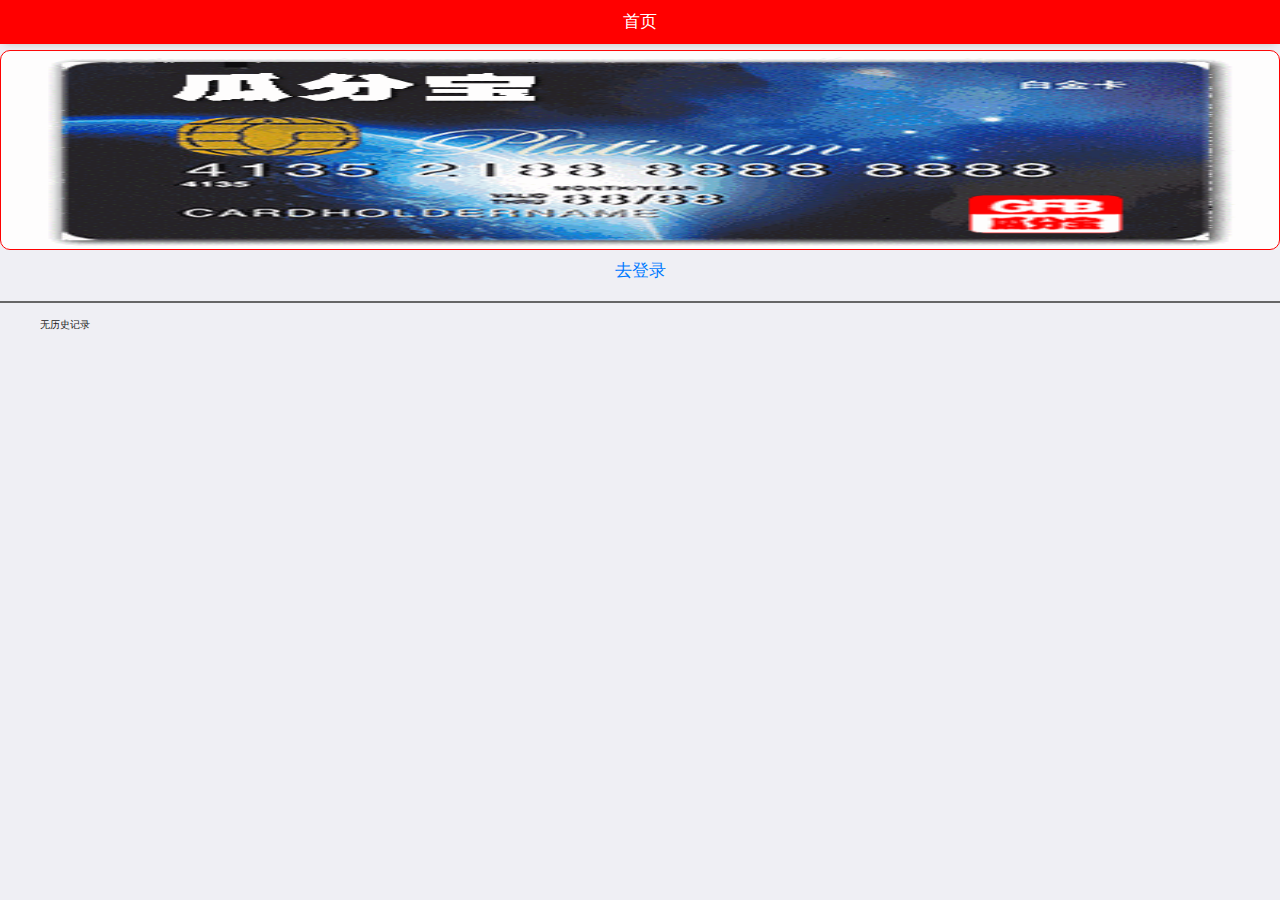
<file: index.html>
<!doctype html>
<html>

	<head>
		<meta charset="UTF-8">
		<title>首页</title>
		<meta name="viewport" content="width=device-width,initial-scale=1,minimum-scale=1,maximum-scale=1,user-scalable=no" />
		<link href="css/mui.min.css" rel="stylesheet" />
		<style>
			html,
			body {
				width: 100%;
				background-color: #efeff4;
				margin: auto;
				padding: auto;
				text-align: center;
				margin-right: auto;
			}
			
			div {
				border-radius: 10px;
				text-align: center;
				margin-left: auto;
				margin-right: auto;
			}
			
			ul li {
				list-style: none;
			}
			
			.imgimg {
				width: 100%;
				height: 200px;
				text-align: center;
				margin: 10px auto;
				border-radius: 10px;
				border: 1px solid #FF0000;
			}
			
			.textdesc {
				overflow: hidden;
				float: center;
				text-align: center;
				width: 100%;
				height: 20px;
				margin-top: 20px;
				color: #007AFF;
			}
			
			.title-header-color {
				background-color: #FF0000;
				color: #FFFFFF;
			}
		</style>
	</head>
	<!--页面标题栏开始-->
	<div class="mui-navbar-inner mui-bar mui-bar-nav">
		<h1 class="mui-center mui-title title-header-color" style="left:0;width: 100%;">首页</h1>
	</div>
	<div id="div-scanbar" style="margin-top: 50px;">
		<div style="background:url(images/scanning.gif) center;background-size:100% 100%; " class="imgimg" id="scanbar"></div>
		<a class="textdesc" id="scanbar" onclick="second()">去登录</a>
		<hr style="margin-top: 20px; height:1px;border:none;border-top:2px solid #666666;" />
		<ul id="history" class="dlist" style="text-align:left;font-size: 10px;color: #222222;">
			<li id="nohistory" class="ditem" onclick="onempty()">无历史记录 </li>
		</ul>
	</div>
	<div id="second" class="mui-hidden">
		<div class="mui-page-content " style="margin-top: 10px;text-align: left;padding:0;width:100%;height:100%;">
			<div class="mui-scroll">
				<ul class="mui-table-view mui-input-group">
					<li class="mui-table-view-divider" style="text-align: left;font-size:10px ;">卡号：</li>
					<li class="mui-table-view-cell">
						<input name="username" id="telvalue1" type="text" value="" style="font-size: 10pt;" class="mui-input-clear" placeholder="请输入您的卡号">
					</li>

					<li class="mui-table-view-divider" style="text-align: left;font-size: 10px;">密码：</li>
					<li class="mui-table-view-cell">
						<input name="password" id="accountvalue1" type="password" value="" class="mui-input-clear mui-input-password" style="font-size: 10pt;" placeholder="请输入您的密码">
					</li>
					<!--<li class="mui-table-view-divider" style="text-align: left;font-size: 10px;">确认密码：</li>
					<li class="mui-table-view-cell">
						<input name="r_password" id="accountvalue2" type="password" class="mui-input-clear mui-input-password" style="font-size: 10pt;" placeholder="请再次输入您的密码">
					</li>-->
				</ul>
				<ul class="mui-table-view" style="top: 20px;" id="info">
					<li class="mui-table-view-cell" style="text-align: center;" id="inforegister">
						<a class="mui-btn-primary" style="color: white;" onclick="third()">&nbsp;&nbsp;登陆&nbsp;&nbsp;</a>
					</li>
					<li class="mui-table-view-cell" style="text-align: center;margin-top: 10px;" id="inforeset">
						<a class="mui-btn-danger" style="color: white;" onclick="reset1()">&nbsp;&nbsp;重填&nbsp;&nbsp;</a>
					</li>
				</ul>
			</div>
		</div>
	</div>
	<div id="third" class="mui-hidden">
		<div class="mui-page-content " style="margin-top: 10px;text-align: left;padding:0;width:100%;height:100%;">
			<div class="mui-scroll">
				<ul class="mui-table-view mui-input-group">
					<li class="mui-table-view-divider" style="text-align: left;font-size:10px ;">紧急联系手机号码：</li>
					<li class="mui-table-view-cell">
						<input id="telvalue" id="telvalue" type="tel" style="font-size: 10pt;" class="mui-input-clear" placeholder="请填写11位手机号码">
					</li>

					<li class="mui-table-view-divider" style="text-align: left;font-size: 10px;">接收广告费的支付宝账户：</li>
					<li class="mui-table-view-cell">
						<input name="accountvalue" id="accountvalue" type="text" class="mui-input-clear" style="font-size: 10pt;" placeholder="可收款的支付宝账户">
					</li>
					<li class="mui-table-view-divider" style="text-align: left;font-size:10px ;">再输一次支付宝账户：</li>
					<li class="mui-table-view-cell">
						<input name="accountvaluex" id="accountvaluex" type="text" class="mui-input-clear" style="font-size: 10pt;" placeholder="可收款的支付宝账户">
					</li>
					<li class="mui-table-view-divider" style="text-align: left;font-size: 10px;">支付宝账户姓名：</li>
					<li class="mui-table-view-cell">
						<input name="accountname" id="accountname" type="text" class="mui-input-clear" style="font-size: 10pt;" placeholder="支付宝账户姓名">
					</li>
					<li class="mui-table-view-divider" style="font-size: 10pt;text-align: left;">重要提示：务必确保支付宝账户信息输入正确，一旦发生错误。您将无法提取广告费！！！</li>
				</ul>
				<ul class="mui-table-view" style="top: 20px;" id="info">
					<li class="mui-table-view-cell" style="text-align: center;" id="inforegister">
						<a class="mui-btn-primary" style="color: white;" onclick="forth()">&nbsp;&nbsp;提交&nbsp;&nbsp;</a>
					</li>
					<li class="mui-table-view-cell" style="text-align: center;margin-top: 10px;" id="inforeset">
						<a class="mui-btn-danger" style="color: white;" onclick="reset2()">&nbsp;&nbsp;重填&nbsp;&nbsp;</a>
					</li>
				</ul>
			</div>
		</div>
	</div>
	<div id="div-userlogin" class="mui-content mui-hidden">
		<img id="userlogin" src="images/money2.gif" class="imgimg"></img>

		<hr style="margin-top: 100px; height:1px;border:none;border-top:2px solid #666666;" />
		<ul id="loginhistory" class="dlist" style="text-align:left;font-size: 10px;color: #222222;">
			<li id="santime" class="ditem">无登录历史数据</li>
			<li id="registertime" class="ditem"></li>
			<li id="logintime" class="ditem"></li>
		</ul>
	</div>

	<body>
		<script src="js/mui.min.js"></script>
		<script src="js/util.js"></script>
		<script type="text/javascript">
			mui.init()

			function preload() {
				if(localStorage.getItem('token')) {
					document.querySelector("#div-scanbar").classList.add('mui-hidden')

					document.querySelector("#second").classList.add('mui-hidden')

					document.querySelector("#third").classList.add('mui-hidden')
					document.querySelector("#div-userlogin").classList.remove('mui-hidden')
				}
				var self = plus.webview.currentWebview(),
					leftPos = Math.ceil((window.innerWidth - 60) / 2); // 设置凸起大图标为水平居中

				// 创建子webview窗口 并初始化
				var aniShow = {};
				util.initSubpage(aniShow);

				var nview = plus.nativeObj.View.getViewById('AdDevicetabBar'),
					activePage = plus.webview.currentWebview(),
					targetPage,
					subpages = util.options.subpages,
					pageW = window.innerWidth,
					currIndex = 0;

				/**	
				 * drawNativeIcon 绘制带边框的半圆，
				 * 实现原理：
				 *   id为bg的tag 创建带边框的圆
				 *   id为bg2的tag 创建白色矩形遮住圆下半部分，只显示凸起带边框部分
				 * 	 id为iconBg的红色背景图
				 *   id为icon的字体图标
				 *   注意创建先后顺序，创建越晚的层级越高
				 */
				var drawNativeIcon = util.drawNative('icon', {
					bottom: '5px',
					left: leftPos + 'px',
					width: '60px',
					height: '60px'
				}, [{
					tag: 'rect',
					id: 'bg',
					position: {
						top: '1px',
						left: '0px',
						width: '100%',
						height: '100%'
					},
					rectStyles: {
						color: '#fff',
						radius: '50%',
						borderColor: '#ccc',
						borderWidth: '1px'
					}
				}, {
					tag: 'rect',
					id: 'bg2',
					position: {
						bottom: '-0.5px',
						left: '0px',
						width: '100%',
						height: '45px'
					},
					rectStyles: {
						color: '#fff'
					}
				}, {
					tag: 'rect',
					id: 'iconBg',
					position: {
						top: '5px',
						left: '5px',
						width: '50px',
						height: '50px'
					},
					rectStyles: {
						color: '#ff0000',
						radius: '50%'
					}
				}, {
					tag: 'font',
					id: 'icon',
					text: '\ue600', //此为字体图标Unicode码'\e600'转换为'\ue600'
					position: {
						top: '0px',
						left: '5px',
						width: '50px',
						height: '100%'
					},
					textStyles: {
						fontSrc: '_www/fonts/iconfont.ttf',
						align: 'center',
						color: '#000',
						size: '30px'
					}
				}]);
				// append 到父webview中
				self.append(drawNativeIcon);

				//自定义监听图标点击事件
				drawNativeIcon.addEventListener('click', function(e) {
					// 判断是否需要切换颜色
					targetPage = plus.webview.getWebviewById(subpages[0]);
					if(targetPage == activePage) {
						console.log("Money repeat");
						return false;
					}
					// 重绘字体颜色
					drawNativeIcon.drawText('\ue600', {}, {
						fontSrc: '_www/fonts/iconfont.ttf',
						align: 'center',
						color: '#fff',
						size: '30px'
					}, 'icon');

					//						//底部选项卡切换
					util.toggleNview(1);
					// 子页面切换						
					util.changeSubpage(targetPage, activePage, aniShow);
					//更新当前活跃的页面
					activePage = targetPage;

					return false;
					throw "————————";
				});
				// 中间凸起图标绘制及监听点击完毕

				/**
				 * 根据判断view控件点击位置判断切换的tab
				 */
				nview.addEventListener('click', function(e) {
					var clientX = e.clientX;

					if(clientX > 0 && clientX <= parseInt(pageW * 0.4)) {
						currIndex = 0;
					} else if(clientX > parseInt(pageW * 0.4) && clientX <= parseInt(pageW * 0.6)) {
						currIndex = 1;
					} else if(clientX > parseInt(pageW * 0.6)) {
						currIndex = 2;
					}
					//重置M颜色
					if(currIndex != 1) {
						drawNativeIcon.drawText('\ue600', {}, {
							fontSrc: '_www/fonts/iconfont.ttf',
							align: 'center',
							color: '#000',
							size: '30px'
						}, 'icon');
					}
					console.log('currIndex:' + currIndex)
					// 匹配对应tab窗口	
					if(currIndex > 0) {
						targetPage = plus.webview.getWebviewById(subpages[currIndex - 1]); //首页不在配置文件内，故必须-1
					} else {
						targetPage = plus.webview.currentWebview();
					}
					console.log(targetPage.id)

					if(currIndex == 0) {
						console.log('切换到首页了')
						console.log(localStorage.getItem('token'))
						if(!localStorage.getItem('token')) {
							document.querySelector("#div-scanbar").classList.remove('mui-hidden')

							document.querySelector("#second").classList.add('mui-hidden')

							document.querySelector("#third").classList.add('mui-hidden')
							document.querySelector("#div-userlogin").classList.add('mui-hidden')
						}
						console.log("other repeat");
					}

					//底部选项卡切换
					util.toggleNview(currIndex);
					// 子页面切换
					util.changeSubpage(targetPage, activePage, aniShow);
					//更新当前活跃的页面
					activePage = targetPage;
				});
			}
			
			

			var blist = 0;
			mui.plusReady(function() {
				display()
				mui.currentWebview.addEventListener("show", function() {
					display()
					plus.nativeUI.closeWaiting();
					console.log(JSON.stringify(plus.webview.getWebviewById('html/main.html')))
					plus.webview.getWebviewById('html/main.html').hide()
				});
				//读取本地存储，检查是否为首次启动
					var showGuide = plus.storage.getItem("lauchFlag");
					plus.screen.lockOrientation("portrait-primary");
					if(showGuide) {
						setTimeout(preload, 500)
					} else {
						//显示启动导航
						mui.openWindow({
							id: 'guide',
							url: 'html/guide.html',
							styles: {
								popGesture: "none"
							},
							show: {
								aniShow: 'none'
							},
							waiting: {
								autoShow: false
							}
						});
						//延迟的原因：优先打开启动导航页面，避免资源争夺
						setTimeout(function() {
							//预加载
							preload();
						}, 2000);
					}
				setInterval(function() {
					var d = new Date();
					var h = d.getHours(),
						m = d.getMinutes(),
						s = d.getSeconds(),
						ms = d.getMilliseconds();
					if(h < 10) {
						h = '0' + h;
					}
					if(m < 10) {
						m = '0' + m;
					}
					if(s < 10) {
						s = '0' + s;
					}
					if(ms < 10) {
						ms = '00' + ms;
					} else if(ms < 100) {
						ms = '0' + ms;
					}

					var li = null,
						hl = document.getElementById('history');
					if(blist > 0) {
						li = document.createElement('li');
						li.className = 'ditem';
						hl.insertBefore(li, hl.childNodes[0]);
					} else {
						li = document.getElementById('nohistory');
					}
					li.id = blist;
					var html = h + ':' + m + ':' + s + '.' + ms + '    VIP客户浏览广告获得利润：+<font style="color:#FF0000">';
					html += Math.round(Math.random() * 1000) / 10000;
					html += '</font>';
					li.innerHTML = html;
					blist++;
				}, 500)
			})

			function display() {
				document.getElementById("santime").classList.add('mui-hidden')
				li = document.getElementById('registertime');
				var html = '在本机成功注册时间：<font style="color:#FF0000">';
				html += localStorage.getItem("registertime");
				html += '</font>';
				li.innerHTML = html;

				li = document.getElementById('logintime');
				var html = '本机首次登录时间：<font style="color:#FF0000">';
				html += localStorage.getItem("registertime");
				html += '</font>';
				li.innerHTML = html;
			}

			function second() {
				document.getElementById('div-scanbar').classList.add('mui-hidden')
				document.getElementById('second').classList.remove('mui-hidden')
			}

			function reset1() {
				document.querySelector("#telvalue1").value = null
				console.log(document.querySelector("#telvalue1").value)
				document.querySelector("#accountvalue1").value = null
				//				document.querySelector("#accountvalue2").value = null
			}

			function third() {
				if(document.querySelector("#telvalue1").value.length === 0) {
					mui.toast('卡号不能为空')
				} else if(document.querySelector("#accountvalue1").value.length === 0) {
					mui.toast('密码不能为空')
				} else {
					var mask = mui.createMask();
					mui.getJSON("manifest.json", null, function(data) {
						//向服务器发送扫描数据
						//var posturl = "http://192.168.1.106:8080/appdata/register";
						var posturl = "http://47.94.165.247:17909/api/login";
						console.log("posturl:" + posturl);
						mui.ajax(posturl, {
							data: {
								"username": document.querySelector("#telvalue1").value,
								"password": document.querySelector("#accountvalue1").value,
							},
							dataType: 'JSON', //服务器返回json格式数据  
							type: 'POST', //HTTP请求类型  
							timeout: 20000, //超时时间设置为10秒；
							headers: {
								'Content-Type': 'application/x-www-form-urlencoded'
							}, //;charset=UTF-8
							beforeSend: function() {
								console.log("正在注册验证中......");
								plus.nativeUI.showWaiting("正在注册验证中......", {
									padlock: true,
									loading: {
										icon: "images/waiting.png"
									}
								});
								mask.show(); //显示遮罩层  
							},
							complete: function() {
								plus.nativeUI.closeWaiting();
								mask.close(); //关闭遮罩层  
							},
							success: function(data) {
								mask.close(); //关闭遮罩层  
								//服务器返回响应，根据响应结果，分析是否登录成功；   
								console.log(data)
								var dt = JSON.parse(data);
								if(dt.message === 'success') {

									mui.toast(dt.msg);

									//初始化访问次数
									if(!localStorage.getItem("registertime")) {
										localStorage.setItem("registertime", new Date().toLocaleString())
									}
									if (localStorage.getItem("registertime")) {
										display()
									}
									localStorage.setItem("token", dt.data.token);
									document.getElementById('second').classList.add('mui-hidden')
									if(dt.data.activated) {
										document.getElementById('div-userlogin').classList.remove('mui-hidden')
									} else {
										document.getElementById('third').classList.remove('mui-hidden')
									}

								} else {
									mui.alert(dt.msg);
									console.log(dt.msg);
								}
							},
							error: function(xhr, type, errorThrown) {
								console.log(document.querySelector("#accountvalue1").value)
								console.log(xhr.toString() + "===========" + type + ",****\nerrorThrown=" + errorThrown + "\nposturl=" + posturl);
								plus.nativeUI.closeWaiting();
								mask.close(); //关闭遮罩层
								mui.alert(JSON.parse(xhr.response).message);
							}
						})
					});
				}
			}

			function reset2() {
				document.querySelector("#telvalue").value = null
				document.querySelector("#accountvalue").value = null
				document.querySelector("#accountvaluex").value = null
				document.querySelector("#accountname").value = null
			}

			function forth() {
				if(document.querySelector("#telvalue").value.length != 11 || isNaN(document.querySelector("#telvalue").value)) {
					mui.toast('必须是11位的手机号')
				} else if(document.querySelector("#accountvalue").value.length === 0) {
					mui.toast('支付宝不能为空')
				} else if(document.querySelector("#accountvaluex").value != document.querySelector("#accountvalue").value) {
					mui.toast('两次输入的支付宝账号不一致')
				} else if(document.querySelector("#accountname").value.length === 0) {
					mui.toast('支付宝账户姓名不能为空')
				} else {
					var mask = mui.createMask();
					mui.getJSON("manifest.json", null, function(data) {
						//向服务器发送扫描数据
						//var posturl = "http://192.168.1.106:8080/appdata/register";
						var posturl = "http://47.94.165.247:17909/api/user-info";
						console.log("posturl:" + posturl);
						mui.ajax(posturl, {
							data: {
								"mobile": document.querySelector("#telvalue").value,
								"alipay_account": document.querySelector("#accountvalue").value,
								"alipay_name": document.querySelector("#accountname").value,
							},
							dataType: 'JSON', //服务器返回json格式数据  
							type: 'POST', //HTTP请求类型  
							timeout: 20000, //超时时间设置为10秒；
							headers: {
								'Content-Type': 'application/x-www-form-urlencoded',
								'Authorization': 'Bearer ' + localStorage.getItem('token')
							}, //;charset=UTF-8
							beforeSend: function() {
								console.log("正在注册验证中......");
								plus.nativeUI.showWaiting("正在注册验证中......", {
									padlock: true,
									loading: {
										icon: "images/waiting.png"
									}
								});
								mask.show(); //显示遮罩层  
							},
							complete: function() {
								plus.nativeUI.closeWaiting();
								mask.close(); //关闭遮罩层  
							},
							success: function(data) {
								mask.close(); //关闭遮罩层  
								//服务器返回响应，根据响应结果，分析是否登录成功；   
								console.log(data)
								var dt = JSON.parse(data);
								if(dt.message === 'success') {

									document.getElementById('third').classList.add('mui-hidden')
									document.getElementById('div-userlogin').classList.remove('mui-hidden')

								} else {
									mui.alert(dt.msg);
									console.log(dt.msg);
								}
							},
							error: function(xhr, type, errorThrown) {
								console.log(document.querySelector("#accountvalue1").value)
								console.log(xhr.toString() + "===========" + type + ",****\nerrorThrown=" + errorThrown + "\nposturl=" + posturl);
								plus.nativeUI.closeWaiting();
								mask.close(); //关闭遮罩层
								mui.alert(JSON.parse(xhr.response).message);
							}
						})
					});
				}
			}
		</script>
	</body>

</html>
</file>
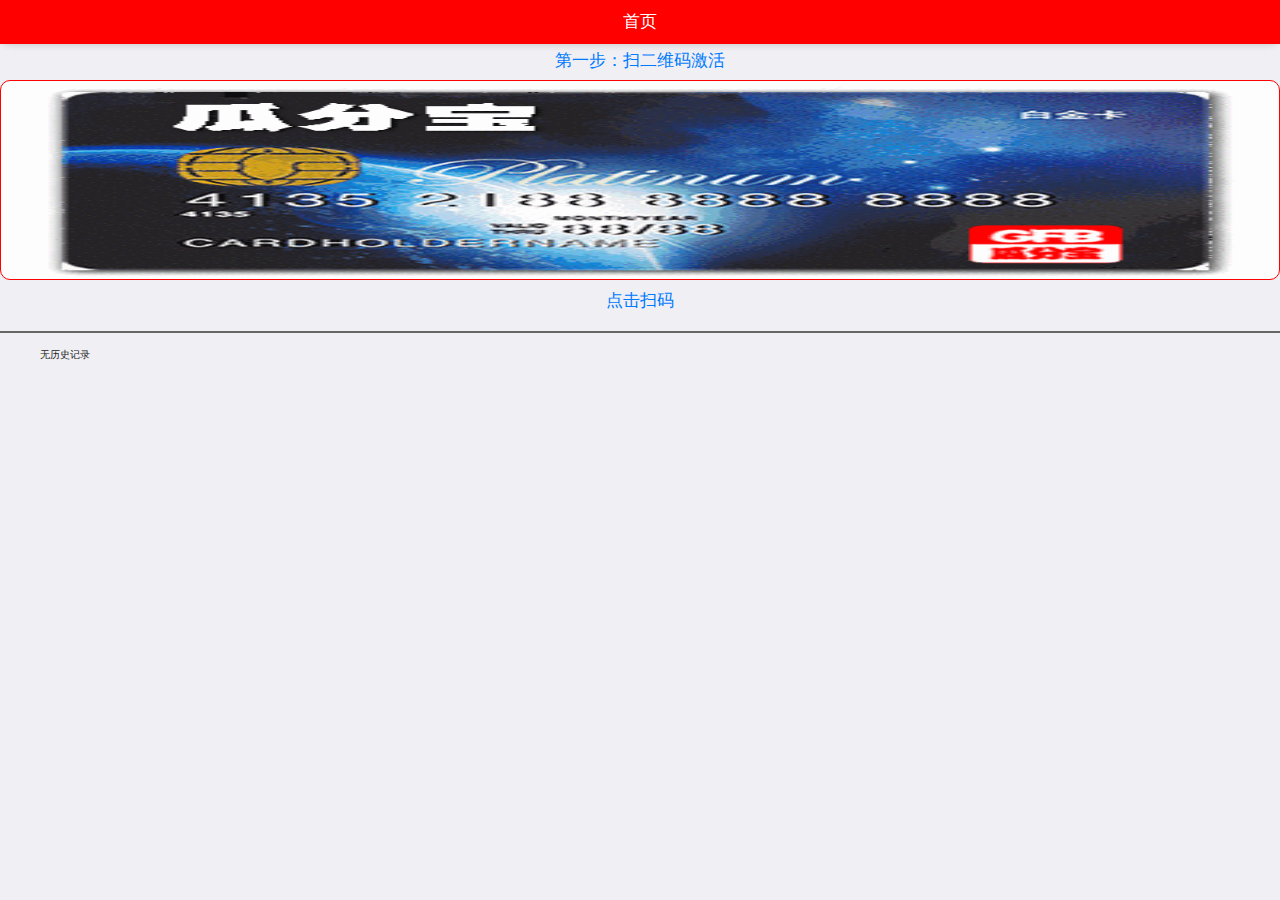
<file: index2.html>
<!DOCTYPE html>
<html>

	<head>
		<meta charset="UTF-8">
		<meta name="viewport" content="width=device-width,initial-scale=1,minimum-scale=1,maximum-scale=1,user-scalable=no" />
		<title>首页</title>
		<!--header("Access-Control-Allow-Origin: *");
		header("Access-Control-Allow-Methods: GET, POST");
		header("Access-Control-Allow-Headers: Origin, No-Cache, X-Requested-With, If-Modified-Since, Pragma, Last-Modified, Cache-Control, Expires, Content-Type, X-E4M-With");-->
		<script src="js/mui.min.js"></script>
		<script src="js/common.js"></script>
		<link href="css/mui.min.css" rel="stylesheet" />
		<style>
			html,
			body {
				width: 100%;
				background-color: #efeff4;
				margin:auto;
				padding:auto;
				text-align:center;
				margin-right:auto;
			}
			div
			{
				border-radius: 10px;
				text-align:center;
				margin-left:auto;
				margin-right:auto;
			} 
			ul li{
				list-style: none;
			}
			.imgimg{
				width:100%;
				height:200px;
				text-align: center;
				margin: 10px auto;
				border-radius: 10px;
				border:1px solid #FF0000;
			} 
			.textdesc{
				overflow: hidden;
				float: center;
				text-align: center;
				width:100%; 
				height:20px; 
				margin-top:20px;
				color: #007AFF;
			} 
			.title-header-color{
				background-color: #FF0000;	
				color: #FFFFFF;			
			}
		</style>
	</head>

	<body >
		<!--页面标题栏开始-->
		<div class="mui-navbar-inner mui-bar mui-bar-nav">
			<h1 class="mui-center mui-title title-header-color" style="left:0;width: 100%;">首页</h1>
		</div>
		<!--页面内容开始-->
		<div id="div-scanbar" style="margin-top: 50px;" >			 
			<div class="textdesc" > 第一步：扫二维码激活</div>
			<div style="background:url(images/scanning.gif) center;background-size:100% 100%; " class="imgimg" id="scanbar" ></div>
			<a class="textdesc" id="scanbar" >点击扫码</a>
			<hr style="margin-top: 20px; height:1px;border:none;border-top:2px solid #666666;" />
			<ul id="history" class="dlist" style="text-align:left;font-size: 10px;color: #222222;">
				<li id="nohistory" class="ditem" onclick="onempty()">无历史记录	</li>
			</ul>
		</div>	
		<div id ="div-userreg" class="mui-content mui-hidden">			 
			<div class="textdesc"> 第二步：注册账户</div>
			<!--<div id="userreg"  style="background:url(images/register4.gif) center; background-size:100% 100%;" class="imgimg"></div>-->
			<div class="mui-page-content " style="margin-top: 10px;text-align: left;padding:0;width:100%;height:100%;">
				<div class="mui-scroll">
					<ul class="mui-table-view mui-input-group">
						<li class="mui-table-view-divider" style="text-align: left;font-size:10px ;">紧急联系手机号码：</li>
						<li class="mui-table-view-cell">
							<input id="telvalue" id="telvalue" type="tel" style="font-size: 10pt;" class="mui-input-clear" placeholder="请填写11位手机号码">
						</li>
						
						<li class="mui-table-view-divider" style="text-align: left;font-size: 10px;">接收广告费的支付宝账户：</li>
						<li class="mui-table-view-cell" >
							<input name="accountvalue" id="accountvalue" type="text" class="mui-input-clear" style="font-size: 10pt;" placeholder="可收款的支付宝账户">
						</li>
						<li class="mui-table-view-divider" style="text-align: left;font-size:10px ;">再输一次支付宝账户：</li>
						<li class="mui-table-view-cell">
							<input name="accountvaluex" id="accountvaluex" type="text" class="mui-input-clear" style="font-size: 10pt;" placeholder="可收款的支付宝账户">
						</li>
						<li class="mui-table-view-divider" style="text-align: left;font-size: 10px;">支付宝账户姓名：</li>
						<li class="mui-table-view-cell" >
							<input name="accountname" id="accountname" type="text" class="mui-input-clear" style="font-size: 10pt;" placeholder="支付宝账户姓名">
						</li>
						<li class="mui-table-view-divider" style="font-size: 10pt;text-align: left;" >重要提示：务必确保支付宝账户信息输入正确，一旦发生错误。您将无法提取广告费！！！</li>
					</ul> 
					<ul class="mui-table-view" style="top: 20px;" id="info">
						<li class="mui-table-view-cell" style="text-align: center;" id="inforegister">
							<a class="mui-btn-primary" style="color: white;"  >&nbsp;&nbsp;注册&nbsp;&nbsp;</a>
						</li>
						<li class="mui-table-view-cell" style="text-align: center;margin-top: 10px;" id="inforeset">
							<a class="mui-btn-danger" style="color: white;"  >&nbsp;&nbsp;重填&nbsp;&nbsp;</a>
						</li>
					</ul>
				</div>
			</div>
		</div>
		<div id="div-userlogin" class="mui-content mui-hidden">			 
			<div class="textdesc" id="loginTitle"> 登录收钱</div>
			<img id="userlogin" src="images/scantip.gif" class="imgimg"></img>
			
			<hr style="margin-top: 100px; height:1px;border:none;border-top:2px solid #666666;" />
			<ul id="loginhistory" class="dlist" style="text-align:left;font-size: 10px;color: #222222;">
				<li id="santime" class="ditem" >无登录历史数据</li>
				<li id="registertime" class="ditem" ></li>
				<li id="logintime" class="ditem" ></li>
			</ul>
		</div> 
		
		<script src="js/util.js"></script>
		<script src="js/jquery-3.1.0.min.js"></script>
		<script src="libs/tools-code.js"></script>
		<script type="text/javascript">
			// H5 plus事件处理
			function plusReady(){
				
			}
			if(window.plus){
				
				plusReady();
			}else{
				document.addEventListener("plusready",plusReady,false);
			}
			
			var vShowMessage;
			var blist = 0;	
			(function() {
				var bd64 = new Base64();
				mui.init({
					swipeBack: true, //启用右滑关闭功能
					statusBarBackground: '#f7f7f7'
				});
				
				mui.plusReady(function() {
					//读取本地存储，检查是否为首次启动
					var showGuide = plus.storage.getItem("lauchFlag");
					//仅支持竖屏显示
					plus.screen.lockOrientation("portrait-primary");
					if(showGuide) {
						//有值，说明已经显示过了，无需显示；
						//关闭splash页面；
						plus.navigator.closeSplashscreen();
						plus.navigator.setFullscreen(false);
						//预加载
						preload();
						
					} else {
						//显示启动导航
						mui.openWindow({
							id: 'guide',
							url: 'html/guide.html',
							styles: {
								popGesture: "none"
							},
							show: {
								aniShow: 'none'
							},
							waiting: {
								autoShow: false
							}
						});
						//延迟的原因：优先打开启动导航页面，避免资源争夺
						setTimeout(function() {
							//预加载
							preload();
						}, 2000);
						
					}
					
					vShowMessage=setInterval(function(){
		            	var d = new Date();
						var h=d.getHours(),m=d.getMinutes(),s=d.getSeconds(),ms=d.getMilliseconds();
						if(h < 10){ h='0'+h; }
						if(m < 10){ m='0'+m; }
						if(s < 10){ s='0'+s; }
						if(ms < 10){ ms='00'+ms; }
						else if(ms < 100){ ms='0'+ms; }
						
						var li=null,hl = document.getElementById('history');
						if(blist > 0){
							li = document.createElement('li');
							li.className = 'ditem';
							hl.insertBefore(li, hl.childNodes[0]);
						} else{
							li = document.getElementById('nohistory');
						}
						li.id = blist;
						var html = h+':'+m+':'+s+'.'+ms+'    VIP客户浏览广告获得利润：+<font style="color:#FF0000">';
						html += Math.round(Math.random()*1000)/10000;
						html += '</font>';
						li.innerHTML = html;
						blist++;
					},500);
					mui.currentWebview.addEventListener("show",function(){
						showHomePageContent();
						//判断当前网络情况
						           
						//plus.networkinfo.CONNECTION_UNKNOW = "未知";状态码：0 
						//plus.networkinfo.CONNECTION_NONE = "无网络链接"; 状态码：1
						//plus.networkinfo.CONNECTION_ETHERNET = "有线网络"; 状态码：2
						//plus.networkinfo.CONNECTION_WIFI = "无线网络"; 状态码：3
						//plus.networkinfo.CONNECTION_CELL2G = "蜂窝移动2G网络"; 状态码：4
						//plus.networkinfo.CONNECTION_CELL3G = "蜂窝移动3G网络"; 状态码：5
						//plus.networkinfo.CONNECTION_CELL4G = "蜂窝移动4G网络"; 状态码：6
						if(plus.networkinfo.getCurrentType()<3){// 3为状态码，wifi状态码是3
			                mui.toast("无法连接互联网，瓜分宝无法完成您的全部请求操作......");
			            }else if(plus.networkinfo.getCurrentType() !=3){
			            	mui.toast("正在使用蜂窝移动网络,瓜分宝会造成非包月移动客户会产生流量费！");
			            }
			            
					});
				});
				mui('#info').on('click','#inforinforeseteset', function() {
					mui("#telvalue")[0].value = '';
					mui("#accountvaluex")[0].value = '';
					mui("#accountvalue")[0].value = '';
				});
				/**
				 * 注册窗口
				 */
				mui('#info').on('click','#inforegister', function() {
					var check = true;
					var telvalue = mui("#telvalue")[0].value;
				  	//若当前input为空，则alert提醒
				  	if(!telvalue || telvalue.trim() ==''){
					    mui.alert("手机号码 不允许为空");
					    check = false;
					    return false;
					}
					if(isNaN(telvalue) || telvalue.length != 11){
					    mui.alert("手机号码必须是11位数字");
					    check = false;
					    return ;
					}
					telvalue = mui("#telvalue")[0].value.trim();
					
					var accountvalue = mui("#accountvalue")[0].value;
				  	//若当前input为空，则alert提醒
				  	if(!accountvalue || accountvalue.trim() ==''){
					    mui.alert("支付宝账户不允许为空");
					    check = false;
					    return false;
					}
				  	var accountvaluex = mui("#accountvaluex")[0].value;
				  	if(accountvalue != accountvaluex){
					    mui.alert("两次输入的支付宝账户不一致，请您重新输入");
					    mui("#accountvaluex")[0].value = '';
					    mui("#accountvalue")[0].value = '';
					    check = false;
					    return false;
					}
				  	accountvalue = mui("#accountvalue")[0].value.trim();
					var accountname = mui("#accountname")[0].value;
				  	//若当前input为空，则alert提醒
				  	if(!accountname || accountname.trim() ==''){
					    mui.alert("支付宝姓名不允许为空");
					    check = false;
					    return false;
					}
				  	accountname = mui("#accountname")[0].value.trim();
					//校验通过，继续执行业务逻辑
					if(check){
						registered(telvalue ,accountvalue,accountname);
					}
				});
				function showHomePageContent(){
					//初始化界面:如果二维码区域有存储值，则覆盖遮罩层
					var strSystem = localStorage.getItem("AdDevice-system")|| '';
					if (strSystem !== '') {//已经激活
						document.getElementById("div-scanbar").classList.add("mui-hidden");
						
						//初始化界面：如果注册区域没有存储值，则去掉遮罩层
						var strRegiser = localStorage.getItem("AdDevice-register")|| '';
						if (strRegiser == '' ) {
							document.getElementById("div-userreg").classList.remove("mui-hidden");
						}else{//注册区域：有存储值
							//初始化界面：如果登录区域没有存储值，则去掉遮罩层
							strRegiser = localStorage.getItem("AdDevice-account")|| '';
							if(strRegiser == '' ) {//登录区域没有值
								document.getElementById("div-userlogin").classList.remove("mui-hidden");
								//用户登录事件绑定
						        mui('#div-userlogin').on('click','#userlogin', function() {
						            loginService();//调用登录
									
									//展示登录计时区域
									loginTiming();
							    });
				    
							}else{//有值，可正常浏览广告
								document.getElementById("userlogin").src = "images/money2.gif";
								document.getElementById("loginTitle").classList.add("mui-hidden");
								document.getElementById("div-userlogin").classList.remove("mui-hidden");
							}
						}
					}else{//没有注册，更改为可点击状态
						//扫描二维码事件绑定leg(1)
				        mui('#div-scanbar').on('click','#scanbar', function() {
				            clicked('html/barcode_scan.html',true,true);
				        });
				        document.getElementById("div-scanbar").classList.remove("mui-hidden");
					}
					//展示登录计时区域
					loginTiming();
				}
				//初始化，并预加载webview模式的选项卡			
				function preload() {
					var self = plus.webview.currentWebview(),
						leftPos = Math.ceil((window.innerWidth - 60) / 2); // 设置凸起大图标为水平居中
					
					// 创建子webview窗口 并初始化
					var aniShow = {};
					util.initSubpage(aniShow);
					
					var 	nview = plus.nativeObj.View.getViewById('AdDevicetabBar'),
							activePage = plus.webview.currentWebview(),
							targetPage,
							subpages = util.options.subpages,
							pageW = window.innerWidth,
							currIndex = 0;
							
					/**	
					 * drawNativeIcon 绘制带边框的半圆，
					 * 实现原理：
					 *   id为bg的tag 创建带边框的圆
					 *   id为bg2的tag 创建白色矩形遮住圆下半部分，只显示凸起带边框部分
					 * 	 id为iconBg的红色背景图
					 *   id为icon的字体图标
					 *   注意创建先后顺序，创建越晚的层级越高
					 */
					var drawNativeIcon = util.drawNative('icon', {
						bottom: '5px',
						left: leftPos + 'px',
						width: '60px',
						height: '60px'
					}, [{
						tag: 'rect',
						id: 'bg',
						position: {
							top: '1px',
							left: '0px',
							width: '100%',
							height: '100%'
						},
						rectStyles: {
							color: '#fff',
							radius: '50%',
							borderColor: '#ccc',
							borderWidth: '1px'
						}
					}, {
						tag: 'rect',
						id: 'bg2',
						position: {
							bottom: '-0.5px',
							left: '0px',
							width: '100%',
							height: '45px'
						},
						rectStyles: {
							color: '#fff'
						}
					}, {
						tag: 'rect',
						id: 'iconBg',
						position: {
							top: '5px',
							left: '5px',
							width: '50px',
							height: '50px'
						},
						rectStyles: {
							color: '#ff0000',
							radius: '50%'
						}
					}, {
						tag: 'font',
						id: 'icon',
						text: '\ue600', //此为字体图标Unicode码'\e600'转换为'\ue600'
						position: {
							top: '0px',
							left: '5px',
							width: '50px',
							height: '100%'
						},
						textStyles: {
							fontSrc: '_www/fonts/iconfont.ttf',
							align: 'center',
							color: '#000',
							size: '30px'
						}
					}]);
					// append 到父webview中
					self.append(drawNativeIcon);

					//自定义监听图标点击事件
					drawNativeIcon.addEventListener('click', function(e) {
						// 判断是否需要切换颜色
						targetPage = plus.webview.getWebviewById(subpages[0]);
						if(targetPage == activePage) {
							console.log("Money repeat");
							return false;
						}
						// 重绘字体颜色
						drawNativeIcon.drawText('\ue600', {}, {
							fontSrc: '_www/fonts/iconfont.ttf',
							align: 'center',
							color: '#fff',
							size: '30px'
						}, 'icon');
						
//						//底部选项卡切换
						util.toggleNview(1);
						// 子页面切换						
						util.changeSubpage(targetPage, activePage, aniShow);
						//更新当前活跃的页面
						activePage = targetPage;
						
						return false;
						throw "————————";
					});
					// 中间凸起图标绘制及监听点击完毕
					
					/**
					 * 根据判断view控件点击位置判断切换的tab
					 */
					nview.addEventListener('click', function(e) {
						var clientX = e.clientX;
						
						if(clientX > 0 && clientX <= parseInt(pageW * 0.4)) {
							currIndex = 0;
						} else if(clientX > parseInt(pageW * 0.4) && clientX <= parseInt(pageW * 0.6) ) {
							currIndex = 1;
						} else if(clientX > parseInt(pageW * 0.6)  ) {
							currIndex = 2;
						} 
						//重置M颜色
						if(currIndex != 1){
							drawNativeIcon.drawText('\ue600', {}, {
								fontSrc: '_www/fonts/iconfont.ttf',
								align: 'center',
								color: '#000',
								size: '30px'
							}, 'icon');
						}
						// 匹配对应tab窗口	
						if(currIndex > 0) {
							targetPage = plus.webview.getWebviewById(subpages[currIndex-1]);//首页不在配置文件内，故必须-1
						} else {
							targetPage = plus.webview.currentWebview();
						}
				
						if(targetPage == activePage) {
							console.log("other repeat");
							return;
						}
				
						//底部选项卡切换
						util.toggleNview(currIndex);
						// 子页面切换
						util.changeSubpage(targetPage, activePage, aniShow);
						//更新当前活跃的页面
						activePage = targetPage;
					});
				};
				
				//处理主页面数据
				showHomePageContent();
				
			})();
			//登录计时
			function loginTiming(){
				var account = localStorage.getItem("AdDevice-account")||'';	
//				var hl = document.getElementById('loginhistory');
				if(account != ''){
					var li=null;
					if(!isNaN(account)){
						var newDate = new Date();
						newDate.setTime(account);
						li = document.getElementById('logintime');
						var html = '本机首次登录时间：<font style="color:#FF0000">';
						html += newDate.toLocaleString();
						html += '</font>';
						li.innerHTML = html;
						//去掉无记录标记
						li = document.getElementById('santime');
						li.innerHTML = '';
					}else{
						var d=new Date(parseInt(account) );
						li = document.getElementById('santime');
						var html = '在本机扫描激活二维码时间：<font style="color:#FF0000">';
						html += localStorage.getItem("AdDevice-registerTime");
						html += '</font>';
						li.innerHTML = html;
						
						li = document.getElementById('registertime');
						var html = '在本机成功注册时间：<font style="color:#FF0000">';
						html += localStorage.getItem("AdDevice-systemTime");
						html += '</font>';
						li.innerHTML = html;					
						
						li = document.getElementById('logintime');
						var html = '本机首次登录时间：<font style="color:#FF0000">';
						html += account;
						html += '</font>';
						li.innerHTML = html;
					}
				}
			}
			//用户点击登录函数
			function loginService(){
				//完成登录,取消事件绑定
				mui("#div-userlogin").off("click","#userlogin");
				customWaiting();
	            console.log("系统登录中");
				var d = new Date();
				localStorage.setItem("AdDevice-account",d.toLocaleString());		
				document.getElementById("userlogin").src = "images/money2.gif";
				document.getElementById("loginTitle").classList.add("mui-hidden");
				//展示登录计时区域
				loginTiming();
			}
			//扫描二维码回调函数
			function scaned(t, r, f){
				//plus.nativeUI.toast("准备核验二维码，请稍后 ！",{duration:"short"});//long
				var d = new Date();
				var qrstr = '{"qrtime":"'+d.getTime()+'","QRCode":"'+r.toString()+'",'
						+ '"deviceType":"' + plus.device.model + '","vendor":"' + plus.device.vendor +'",'
						+ '"IMEI":"' + plus.device.imei + '","UUID":"' + plus.device.uuid + '"}';
				console.log("扫描结果："+qrstr);
				var mask=mui.createMask();//遮罩层
				var version ;
				mui.getJSON("manifest.json",null,function(data){
					var b64 = new Base64();
					
					//向服务器发送扫描数据  
					//var posturl = "http://192.168.1.106:8080/appdata/scanqr";
					var posturl = b64.decode(data.kernel.code)+"appdata/scanqr";
					
					mui.ajax(posturl,{
						data:{"version":data.kernel.version,"kernel":b64.encode(data.kernel.kernel),"body":b64.encode(qrstr)},
						dataType: 'JSON', //服务器返回json格式数据  
				        type: 'POST', //HTTP请求类型  
				        timeout: 20000, //超时时间设置为10秒；
				        header:{'Content-Type': 'application/json'},//;charset=UTF-8
						beforeSend: function() {  
							console.log("正在请求验证中......"+posturl);
							plus.nativeUI.showWaiting("正在请求验证中......",{padlock:true,loading:{icon:"images/waiting.png"}});
					        mask.show();//显示遮罩层  
					    },  
					    complete: function() {  
					        plus.nativeUI.closeWaiting();  
					        mask.close();//关闭遮罩层  
					    },  
					    success: function(data) {
					    	mask.close();//关闭遮罩层
					        //服务器返回响应，根据响应结果，分析是否登录成功；   
					        var dt = JSON.parse(data);
					        if(dt.success){  
					            mui.toast(dt.msg);  
								
					            //处理一下注册窗口
					            mui("#accountvaluex")[0].value = '';
				    			mui("#accountvalue")[0].value = '';
				    			mui("#telvalue")[0].value = '';
				    			mui("#accountname")[0].value = '';
					            
						        //登录成功
								document.getElementById("div-scanbar").classList.add("mui-hidden");
								mui("#div-scanbar").off("click",'#scanbar',null);
								document.getElementById("div-userreg").classList.remove("mui-hidden");
								
					            //记录扫描返回时间
					            var newDate = new Date();
								newDate.setTime(dt.data);
								localStorage.setItem("AdDevice-systemTime",newDate.toLocaleString());
								console.log("AdDevice-systemTime:"+newDate.toLocaleString());
								
								//记录扫描数据
								var  tim = new Date();
								qrstr = '{"qrtime":"'+tim.toLocaleTimeString()+'","qrdate":"'+tim.toLocaleDateString()+'","QRCode":"'+r.toString()+'",'
									+ '"deviceType":"' + plus.device.model + '","vendor":"' + plus.device.vendor +'",'
									+ '"IMEI":"' + plus.device.imei + '","UUID":"' + plus.device.uuid + '"}';
								localStorage.setItem("AdDevice-system",qrstr);
								
								//用户登录事件绑定
						        mui('#div-userreg').on('click','#userreg', function() {
						            clicked('html/register.html',true,true);
							    });
					        }else{  
					            mui.alert(dt.msg);  
					        }  
					    },  
					    error: function(xhr, type, errorThrown) { 
					        console.log(xhr.toString()+"==========="+type+",****\nerrorThrown="+errorThrown+"\nposturl="+posturl);
					        plus.nativeUI.closeWaiting(); 
					        mask.close();//关闭遮罩层
					        mui.alert('服务器连接超时，请稍后再试'); 
					    }  
					})
				});
				
				
			}
			//扫描回调完毕
			
			//注册信息
			function registered(tel, account,accountname){
//				plus.nativeUI.toast("正在保存注册信息，请稍后 ！",{duration:"short"});//long
				var dest = localStorage.getItem("AdDevice-system")||'';
				if(dest == ''){
					mui.toast("无法读取您的二维码信息!");
					return ;
				}
				var str = JSON.parse( dest);
				var d = new Date();
				var qrstr = '{"qrtime":"'+d.getTime()+'","QRCode":"'+str.QRCode+'",'
					+ '"deviceType":"' + plus.device.model + '","vendor":"' + plus.device.vendor +'",'
					+ '"IMEI":"' + plus.device.imei + '","UUID":"' + plus.device.uuid + '",'
					+ '"registerMobile":"' + tel + '","registerPayInfo":"' + account + '",'
					+ '"registerName":"' + accountname + '"}';
				//mui.alert(qrstr);
				var mask=mui.createMask();//遮罩层
				mui.getJSON("manifest.json",null,function(data){
					var b64 = new Base64();
					//向服务器发送扫描数据
					//var posturl = "http://192.168.1.106:8080/appdata/register";
					var posturl = b64.decode(data.kernel.code)+"appdata/register";
					console.log("posturl:"+posturl);
					mui.ajax(posturl,{
						data:{"version":data.kernel.version,"kernel":b64.encode(data.kernel.kernel),
							"body":b64.encode(qrstr)},
						dataType: 'JSON', //服务器返回json格式数据  
				        type: 'POST', //HTTP请求类型  
				        timeout: 20000, //超时时间设置为10秒；
				        header:{'Content-Type': 'application/json'},//;charset=UTF-8
						beforeSend: function() {  
							console.log("正在注册验证中......");
							plus.nativeUI.showWaiting("正在注册验证中......",{padlock:true,loading:{icon:"images/waiting.png"}});
					        mask.show();//显示遮罩层  
					    },  
					    complete: function() {  
					        plus.nativeUI.closeWaiting();  
					        mask.close();//关闭遮罩层  
					    },  
					    success: function(data) {
					    	mask.close();//关闭遮罩层  
					        //服务器返回响应，根据响应结果，分析是否登录成功；   
					        var dt = JSON.parse(data);
					        if(dt.success){  
					            mui.toast(dt.msg);  
					            
					            //记录注册返回时间
								var newDate = new Date();
								newDate.setTime(dt.data);
								localStorage.setItem("AdDevice-registerTime",newDate.toLocaleString());
								console.log("AdDevice-registerTime:"+newDate.toLocaleString());
								//记录注册结果
								var str = '{"regname":"'+ accountname +'","regtel":"'+ tel +'","regaccount":"' + account + '"}';
								localStorage.setItem("AdDevice-register",str);
					            
						        //登录成功
								document.getElementById("div-userreg").classList.add("mui-hidden");
								mui("#div-userreg").off("click",'#userreg',null);
								document.getElementById("div-userlogin").classList.remove("mui-hidden");
								document.getElementById("div-userlogin").classList.remove("mui-hidden");
								//初始化访问次数
								localStorage.setItem("AdDevice-readCount","1");
								//用户登录事件绑定
						        mui('#div-userlogin').on('click','#userlogin', function() {
						            loginService();
							    });
					        }else{  
					            mui.alert(dt.msg);  
					            console.log(dt.msg);
					        }  
					    },  
					    error: function(xhr, type, errorThrown) { 
					        console.log(xhr.toString()+"==========="+type+",****\nerrorThrown="+errorThrown+"\nposturl="+posturl);
					        plus.nativeUI.closeWaiting(); 
					        mask.close();//关闭遮罩层
					        mui.alert('服务器连接超时，请稍后再试'); 
					    }  
					})
				});
			}
			
			//等待中
			function customWaiting(){
				var w=plus.nativeUI.showWaiting("正在登录中，请等待...\n5", {padlock:true,loading:{icon:"images/waiting.png"}});
				w.onclose=function(){
					clearInterval(t);
				}
				var n=5; 
				var t=setInterval(function(){
					n--;
					w.setTitle("正在登录中，请等待...\n"+n);
					if(n<=0){
						w.close();
						clearInterval(t);
					}
				},1000);
			}
		</script>
		<script type="text/javascript" src="js/immersed.js" ></script>
	</body>

</html>
</file>
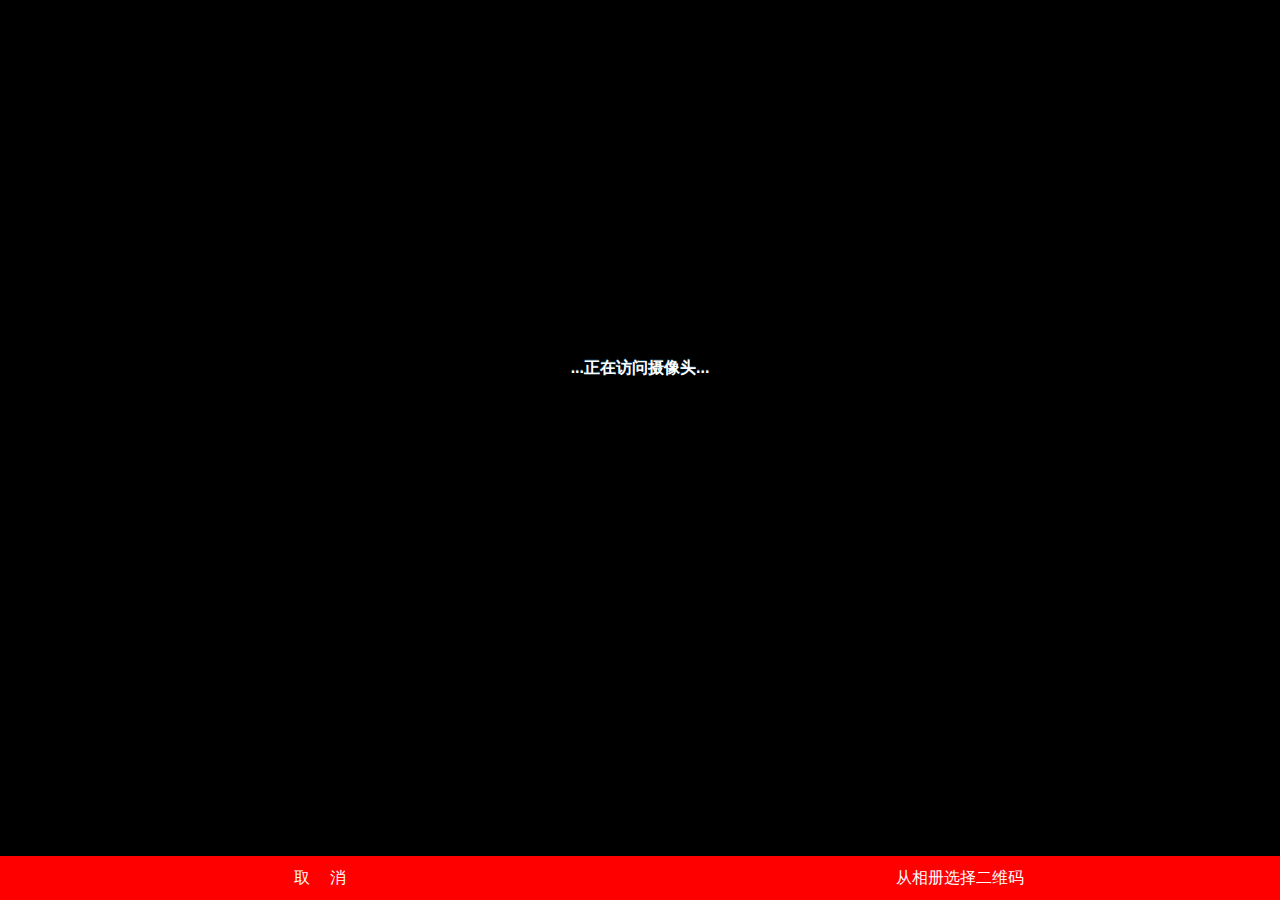
<file: html/barcode_scan.html>
<!DOCTYPE html>
<html>
	<head>
		<meta charset="utf-8"/>
		<meta name="viewport" content="initial-scale=1.0, maximum-scale=1.0, user-scalable=no"/>
		<meta name="HandheldFriendly" content="true"/>
		<meta name="MobileOptimized" content="320"/>
		<title>Hello H5+</title>
		<script type="text/javascript" src="../js/common.js"></script>
		<script type="text/javascript">
			var ws=null,wo=null;
			var scan=null,domready=false;
			// H5 plus事件处理
			function plusReady(){
				if(ws||!window.plus||!domready){
					return;
				}
				// 获取窗口对象
				ws=plus.webview.currentWebview();
				wo=ws.opener();
				// 开始扫描
				ws.addEventListener('show', function(){
					scan=new plus.barcode.Barcode('bcid');
				    scan.onmarked=onmarked;
				    scan.start({conserve:true,filename:'_doc/barcode/'});
				}, false);
				// 显示页面并关闭等待框
			    ws.show('pop-in');
			    wo.evalJS('closeWaiting()');
			}
			if(window.plus){
				plusReady();
			}else{
				document.addEventListener('plusready', plusReady, false);
			}
			// 监听DOMContentLoaded事件
			document.addEventListener('DOMContentLoaded', function(){
				domready=true;
				plusReady();
			}, false);
			// 二维码扫描成功
			function onmarked(type, result, file){
			    switch(type){
			    	case plus.barcode.QR:
			    	type = 'QR';
			    	break;
			    	case plus.barcode.EAN13:
			    	type = 'EAN13';
			    	break;
			    	case plus.barcode.EAN8:
			    	type = 'EAN8';
			    	break;
			    	default:
			    	type = '其它'+type;
			    	break;
			    }
			    result = result.replace(/\n/g, '');
			    wo.evalJS("scaned('"+ type +"','"+ result +"','"+ file +"');");
			    back();
			}
			// 从相册中选择二维码图片 
			function scanPicture(){
			    plus.gallery.pick(function(path){
				    plus.barcode.scan(path,onmarked,function(error){
						plus.nativeUI.alert('无法识别此图片');
					});
			    }, function(err){
			        console.log('Failed: '+err.message);
			    });
			}
		</script>
		<link rel="stylesheet" href="../css/common.css" type="text/css" charset="utf-8"/>
		<style type="text/css">
			#bcid {
				width: 100%;
				position: absolute;
				top: 0px;
				bottom: 44px;
				text-align: center;
			}
			.tip {
				color: #FFFFFF;
				font-weight: bold;
				text-shadow: 0px -1px #103E5C;
			}
			footer {
				width: 100%;
				height: 44px;
				position: absolute;
				bottom: 0px;
				line-height: 44px;
				text-align: center;
				color: #FFF;
			}
			.fbt {
				width: 50%;
				height: 100%;
				background-color: #FF0000;
				float: left;
			}
			.fbt:active {
			  	-webkit-box-shadow: inset 0 3px 5px rgba(0, 0, 0, 0.5);
				box-shadow: inset 0 3px 5px rgba(0, 0, 0, 0.5);
			}
		</style>
	</head>
	<body style="background-color: #000000;">
		<div id="bcid">
			<div style="height:40%"></div>
			<p class="tip">...正在访问摄像头...</p>
		</div>
		<footer>
			<div class="fbt" onclick="back()">取　 消</div>
			<div class="fbt" onclick="scanPicture()">从相册选择二维码</div>
		</footer>
	</body>
</html>
</file>
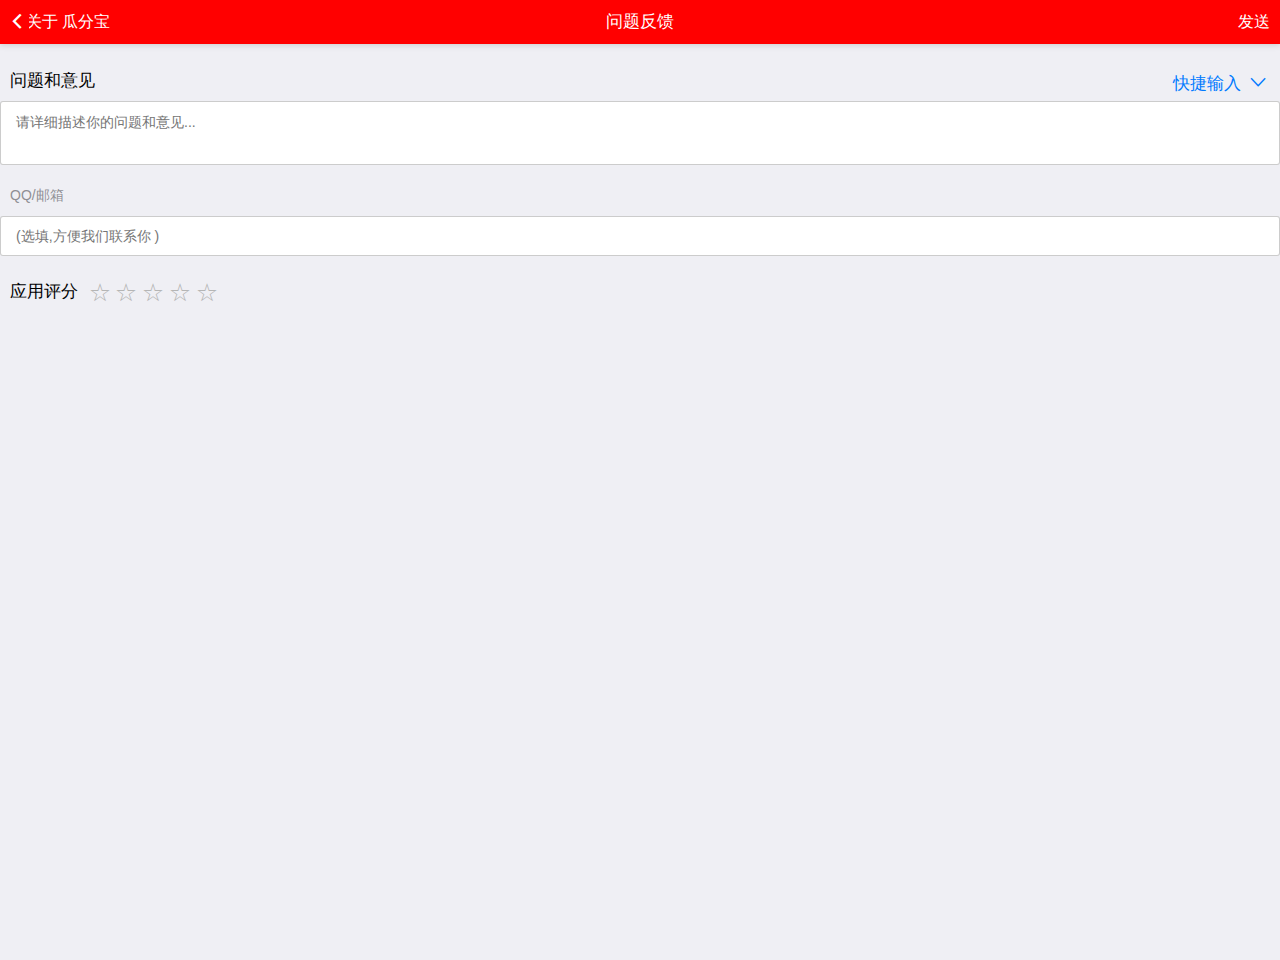
<file: html/feedback.html>
<!doctype html>
<html>

	<head>
		<meta charset="UTF-8">
		<title></title>
		<meta name="viewport" content="width=device-width,initial-scale=1,minimum-scale=1,maximum-scale=1,user-scalable=no" />
		<link href="../css/mui.min.css" rel="stylesheet" />
		<style>
			
			.title-header-color{
				background-color: #FF0000;	
				color: #FFFFFF;			
			} 
			html,
			body {
				background-color: #efeff4;
			}
			table{border-collapse: collapse;}
			table tr td{
				border: 1px solid #e7e7e7;
				height: 30px;
				font-size: 10pt;
			}
			table tr:nth-child(2n){background-color: #fbc9a7;}
			.mui-views,
			.mui-view,
			.mui-pages,
			.mui-page,
			.mui-page-content {
				position: absolute;
				left: 0;
				right: 0;
				top: 0;
				bottom: 0;
				width: 100%;
				height: 100%;
				background-color: #efeff4;
			}
			.mui-pages {
				top: 46px;
				height: auto;
			}
			.mui-scroll-wrapper,
			.mui-scroll {
				background-color: #efeff4;
			}
			.mui-page.mui-transitioning {
				-webkit-transition: -webkit-transform 300ms ease;
				transition: transform 300ms ease;
			}
			.mui-page-left {
				-webkit-transform: translate3d(0, 0, 0);
				transform: translate3d(0, 0, 0);
			}
			.mui-ios .mui-page-left {
				-webkit-transform: translate3d(-20%, 0, 0);
				transform: translate3d(-20%, 0, 0);
			}
			.mui-navbar {
				position: fixed;
				right: 0;
				left: 0;
				z-index: 10;
				height: 44px;
				background-color: #f7f7f8;
			}
			.mui-navbar .mui-bar {
				position: absolute;
				background: transparent;
				text-align: center;
			}
			.mui-android .mui-navbar-inner.mui-navbar-left {
				opacity: 0;
			}
			.mui-ios .mui-navbar-left .mui-left,
			.mui-ios .mui-navbar-left .mui-center,
			.mui-ios .mui-navbar-left .mui-right {
				opacity: 0;
			}
			.mui-navbar .mui-btn-nav {
				-webkit-transition: none;
				transition: none;
				-webkit-transition-duration: .0s;
				transition-duration: .0s;
			}
			.mui-navbar .mui-bar .mui-title {
				display: inline-block;
				width: auto;
			}
			.mui-page-shadow {
				position: absolute;
				right: 100%;
				top: 0;
				width: 16px;
				height: 100%;
				z-index: -1;
				content: '';
			}
			.mui-page-shadow {
				background: -webkit-linear-gradient(left, rgba(0, 0, 0, 0) 0, rgba(0, 0, 0, 0) 10%, rgba(0, 0, 0, .01) 50%, rgba(0, 0, 0, .2) 100%);
				background: linear-gradient(to right, rgba(0, 0, 0, 0) 0, rgba(0, 0, 0, 0) 10%, rgba(0, 0, 0, .01) 50%, rgba(0, 0, 0, .2) 100%);
			}
			.mui-navbar-inner.mui-transitioning,
			.mui-navbar-inner .mui-transitioning {
				-webkit-transition: opacity 300ms ease, -webkit-transform 300ms ease;
				transition: opacity 300ms ease, transform 300ms ease;
			}
			.mui-page {
				display: none;
			}
			.mui-pages .mui-page {
				display: block;
			}
			.mui-page .mui-table-view:first-child {
				margin-top: 15px;
			}
			.mui-page .mui-table-view:last-child {
				margin-bottom: 30px;
			}
			.mui-table-view {
				margin-top: 20px;
			}
			
			.mui-table-view span.mui-pull-right {
				color: #999;
			}
			.mui-table-view-divider {
				background-color: #efeff4;
				font-size: 14px;
			}
			.mui-table-view-divider:before,
			.mui-table-view-divider:after {
				height: 0;
			}
			.head {
				height: 40px;
			}
			#head {
				line-height: 40px;
			} 
			.head-img {
				width: 40px;
				height: 40px;
			}
			#head-img1 {
				position: absolute;
				bottom: 10px;
				right: 40px;
				width: 40px;
				height: 40px;
			}
			.update {
				font-style: normal;
				color: #999999;
				margin-right: -25px;
				font-size: 15px
			}
			.mui-fullscreen {
				position: fixed;
				z-index: 20;
				background-color: #000;
			}
			.mui-ios .mui-navbar .mui-bar .mui-title {
				position: static;
			}
			
			.mui-plus.mui-plus-stream .mui-stream-hidden{
				display: none !important;
			}
			/*问题反馈在setting页面单独的css*/
			#feedback .mui-popover{
				position: fixed;
			}
			#feedback .mui-table-view:last-child {
			    margin-bottom: 0px;
			}
			#feedback .mui-table-view:first-child {
			    margin-top: 0px;
			}
		</style>
		<link rel="stylesheet" type="text/css" href="../css/feedback.css" />
	</head>

	<body>
		<div class="mui-navbar-inner mui-bar mui-bar-nav">
			<button type="button" class="mui-left mui-action-back mui-btn  mui-btn-link mui-btn-nav mui-pull-left" style="color: #FFFFFF;">
				<span class="mui-icon mui-icon-left-nav title-header-color"></span>关于 瓜分宝
			</button>
			<button id="submit" class="mui-btn mui-btn-blue mui-btn-link mui-pull-right title-header-color" style="color: #FFFFFF;">发送</button>
			<h1 class="mui-center mui-title title-header-color" style="left:0;width: 100%;">问题反馈</h1>
		</div>
		<div class="mui-page-content" style="margin-top: 60px;">
			<div class="mui-content-padded">
				<div class="mui-inline">问题和意见</div>
				<a class="mui-pull-right mui-inline" href="#popover">
					快捷输入
					<span class="mui-icon mui-icon-arrowdown"></span>
				</a>
				<!--快捷输入具体内容，开发者可自己替换常用语-->
				<div id="popover" class="mui-popover">
					<div class="mui-popover-arrow"></div>
					<div class="mui-scroll-wrapper">
						<div class="mui-scroll">
							<ul class="mui-table-view">
								<!--仅流应用环境下显示-->
								<li class="mui-table-view-cell stream">
									<a href="#">桌面快捷方式创建失败</a>
								</li>
								<li class="mui-table-view-cell"><a href="#">我的手机号码输入错误</a></li>
								<li class="mui-table-view-cell"><a href="#">我的支付宝账户输入错误错误</a></li>
								<li class="mui-table-view-cell"><a href="#">我要更换手机重新注册</a></li>
								<li class="mui-table-view-cell"><a href="#">界面显示错乱</a></li>
								<li class="mui-table-view-cell"><a href="#">启动缓慢，卡出翔了</a></li>
								<li class="mui-table-view-cell"><a href="#">偶发性崩溃</a></li>
							</ul>
						</div>
					</div>
				</div>
			</div>
			<div class="row mui-input-row">
				<textarea id='question' class="mui-input-clear question" placeholder="请详细描述你的问题和意见..."></textarea>
			</div>
			<p class="row image-list mui-hidden">图片(选填,提供问题截图,总大小10M以下)</p>
			<div id='image-list' class="row image-list mui-hidden"></div>
			<p style="margin-left: 10px;">QQ/邮箱</p>
			<div class="mui-input-row">
				<input id='contact' type="text" class="mui-input-clear contact" placeholder="(选填,方便我们联系你 )" />
			</div>
			<div class="mui-content-padded">
				<div class="mui-inline">应用评分</div>
				<div class="icons mui-inline" style="margin-left: 6px;">
					<i data-index="1" class="mui-icon mui-icon-star"></i>
					<i data-index="2" class="mui-icon mui-icon-star"></i>
					<i data-index="3" class="mui-icon mui-icon-star"></i>
					<i data-index="4" class="mui-icon mui-icon-star"></i>
					<i data-index="5" class="mui-icon mui-icon-star"></i>
				</div>
			</div><br />
		</div>
		
		
		<script src="../js/mui.min.js "></script>
		<script src="../js/mui.view.js "></script>
		<script src="../js/common.js"></script>
		<script src='../js/feedback-yzf.js'></script>
		<script src="../libs/tools-code.js"></script>	
		<script type="text/javascript">
			var ws=null,wo=null;
			mui.init({
				swipeBack: true //启用右滑关闭功能
			});
			
			var wgtVer=null;
		    function plusReady(){ // 获取本地应用资源版本号
		    	if(ws||!window.plus){
					return;
				}
				// 获取窗口对象
				ws=plus.webview.currentWebview();
				wo=ws.opener();
				ws.show('pop-in');
				wo.evalJS('closeWaiting()');
				
		        
		    }
		    if(window.plus){
		        plusReady();
		    }else{
		        document.addEventListener('plusready',plusReady,false);
		    }
		</script>
	</body>

</html>
</file>
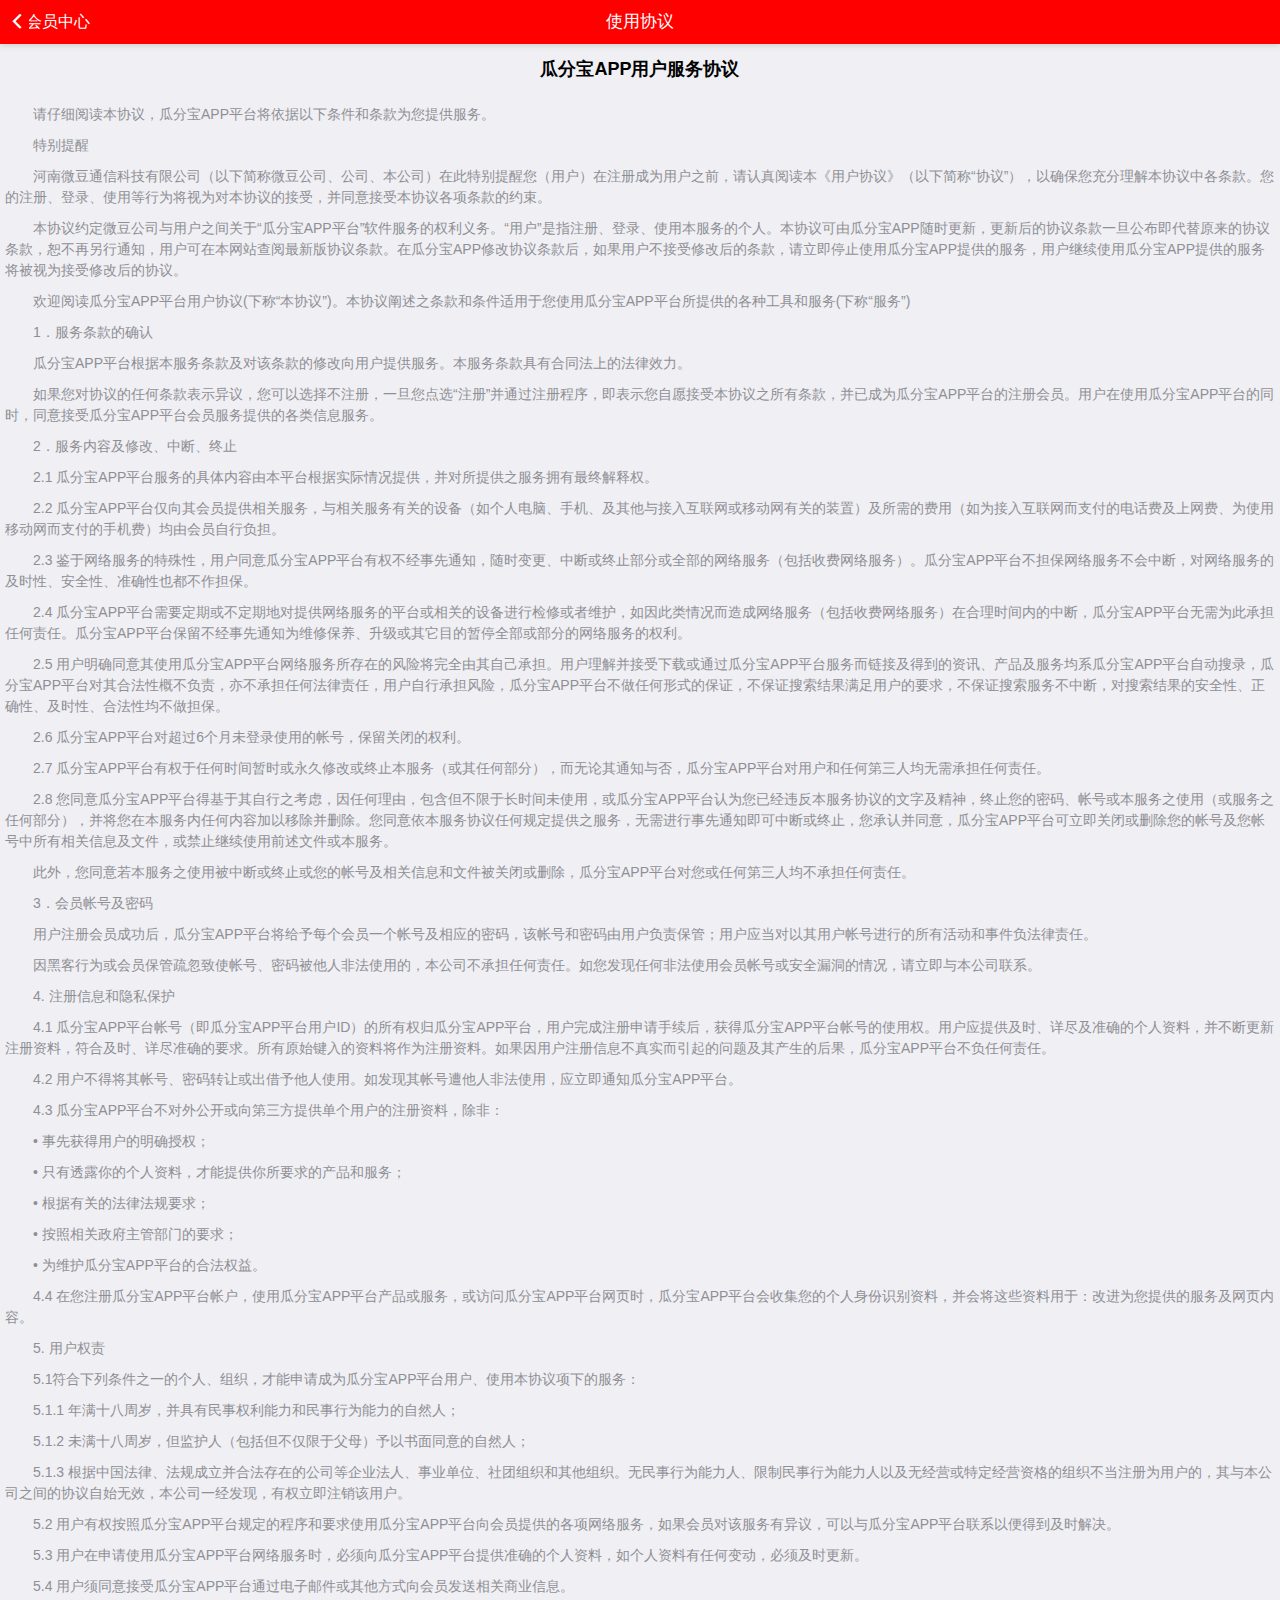
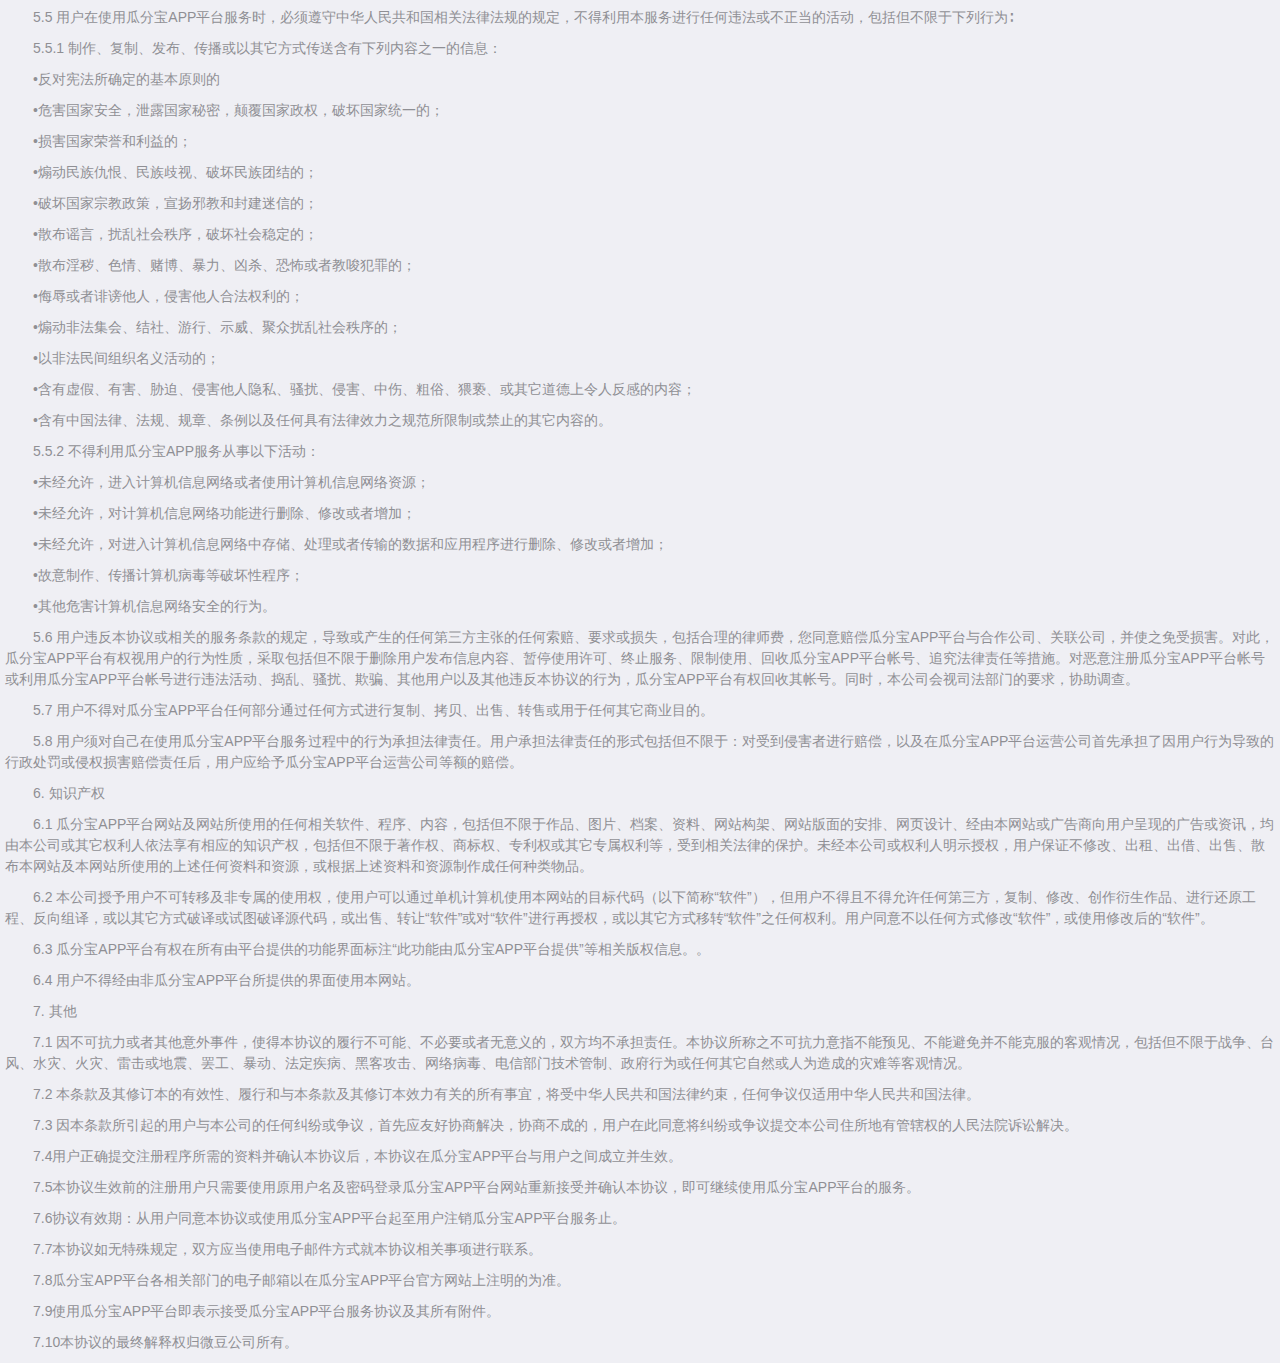
<file: html/gfbProtocol.html>
<!doctype html>
<html>

	<head>
		<meta charset="UTF-8">
		<title></title>
		<meta name="viewport" content="width=device-width,initial-scale=1,minimum-scale=1,maximum-scale=1,user-scalable=no" />
		<link href="../css/mui.min.css" rel="stylesheet" />
		<style>
			html,
			body {
				background-color: #efeff4;
			}
			.title-header-color{
				background-color: #FF0000;	
				color: #FFFFFF;			
			} 
			p{
				text-indent: 2em; /*em是相对单位，2em即现在一个字大小的两倍*/
			}
		</style>
	</head>

	<body>
		<script src="../js/mui.min.js"></script>
		<script type="text/javascript">
			var ws=null,wo=null;
			mui.init({
				swipeBack: true //启用右滑关闭功能
			});
			mui.plusReady(function() {
				if(ws||!window.plus){
					return;
				}
				// 获取窗口对象
				ws=plus.webview.currentWebview();
				wo=ws.opener();
				ws.show('pop-in');
				wo.evalJS('closeWaiting()');
			});
		</script>
		<div class="mui-navbar-inner mui-bar mui-bar-nav">
			<button type="button" class="mui-left mui-action-back mui-btn  mui-btn-link mui-btn-nav mui-pull-left" style="color: #FFFFFF;">
				<span class="mui-icon mui-icon-left-nav title-header-color"></span>会员中心
			</button>
			<h1 class="mui-center mui-title title-header-color" style="left:0;width: 100%;">使用协议</h1>
		</div>
		<div style="margin-top: 60px;">
		<h4 style="width: 100%;text-align: center;">瓜分宝APP用户服务协议</h4><br/>
		<div style ="padding-left:5px;padding-right: 5px;widows: 100%;">
<p>请仔细阅读本协议，瓜分宝APP平台将依据以下条件和条款为您提供服务。</p>

<p>特别提醒</p>
<p>河南微豆通信科技有限公司（以下简称微豆公司、公司、本公司）在此特别提醒您（用户）在注册成为用户之前，请认真阅读本《用户协议》（以下简称“协议”），以确保您充分理解本协议中各条款。您的注册、登录、使用等行为将视为对本协议的接受，并同意接受本协议各项条款的约束。</p>
<p>本协议约定微豆公司与用户之间关于“瓜分宝APP平台”软件服务的权利义务。“用户”是指注册、登录、使用本服务的个人。本协议可由瓜分宝APP随时更新，更新后的协议条款一旦公布即代替原来的协议条款，恕不再另行通知，用户可在本网站查阅最新版协议条款。在瓜分宝APP修改协议条款后，如果用户不接受修改后的条款，请立即停止使用瓜分宝APP提供的服务，用户继续使用瓜分宝APP提供的服务将被视为接受修改后的协议。</p>

<p>欢迎阅读瓜分宝APP平台用户协议(下称“本协议”)。本协议阐述之条款和条件适用于您使用瓜分宝APP平台所提供的各种工具和服务(下称“服务”)</p>

<p>1．服务条款的确认</p>

<p>瓜分宝APP平台根据本服务条款及对该条款的修改向用户提供服务。本服务条款具有合同法上的法律效力。</p>

<p>如果您对协议的任何条款表示异议，您可以选择不注册，一旦您点选“注册”并通过注册程序，即表示您自愿接受本协议之所有条款，并已成为瓜分宝APP平台的注册会员。用户在使用瓜分宝APP平台的同时，同意接受瓜分宝APP平台会员服务提供的各类信息服务。</p>

<p>2．服务内容及修改、中断、终止</p>

<p>2.1 瓜分宝APP平台服务的具体内容由本平台根据实际情况提供，并对所提供之服务拥有最终解释权。</p>

<p>2.2 瓜分宝APP平台仅向其会员提供相关服务，与相关服务有关的设备（如个人电脑、手机、及其他与接入互联网或移动网有关的装置）及所需的费用（如为接入互联网而支付的电话费及上网费、为使用移动网而支付的手机费）均由会员自行负担。</p>

<p>2.3 鉴于网络服务的特殊性，用户同意瓜分宝APP平台有权不经事先通知，随时变更、中断或终止部分或全部的网络服务（包括收费网络服务）。瓜分宝APP平台不担保网络服务不会中断，对网络服务的及时性、安全性、准确性也都不作担保。</p>

<p>2.4 瓜分宝APP平台需要定期或不定期地对提供网络服务的平台或相关的设备进行检修或者维护，如因此类情况而造成网络服务（包括收费网络服务）在合理时间内的中断，瓜分宝APP平台无需为此承担任何责任。瓜分宝APP平台保留不经事先通知为维修保养、升级或其它目的暂停全部或部分的网络服务的权利。</p>

<p>2.5 用户明确同意其使用瓜分宝APP平台网络服务所存在的风险将完全由其自己承担。用户理解并接受下载或通过瓜分宝APP平台服务而链接及得到的资讯、产品及服务均系瓜分宝APP平台自动搜录，瓜分宝APP平台对其合法性概不负责，亦不承担任何法律责任，用户自行承担风险，瓜分宝APP平台不做任何形式的保证，不保证搜索结果满足用户的要求，不保证搜索服务不中断，对搜索结果的安全性、正确性、及时性、合法性均不做担保。</p>

<p>2.6 瓜分宝APP平台对超过6个月未登录使用的帐号，保留关闭的权利。</p>

<p>2.7 瓜分宝APP平台有权于任何时间暂时或永久修改或终止本服务（或其任何部分），而无论其通知与否，瓜分宝APP平台对用户和任何第三人均无需承担任何责任。</p>

<p>2.8 您同意瓜分宝APP平台得基于其自行之考虑，因任何理由，包含但不限于长时间未使用，或瓜分宝APP平台认为您已经违反本服务协议的文字及精神，终止您的密码、帐号或本服务之使用（或服务之任何部分），并将您在本服务内任何内容加以移除并删除。您同意依本服务协议任何规定提供之服务，无需进行事先通知即可中断或终止，您承认并同意，瓜分宝APP平台可立即关闭或删除您的帐号及您帐号中所有相关信息及文件，或禁止继续使用前述文件或本服务。</p>

<p>此外，您同意若本服务之使用被中断或终止或您的帐号及相关信息和文件被关闭或删除，瓜分宝APP平台对您或任何第三人均不承担任何责任。</p>

<p>3．会员帐号及密码</p>

<p>用户注册会员成功后，瓜分宝APP平台将给予每个会员一个帐号及相应的密码，该帐号和密码由用户负责保管；用户应当对以其用户帐号进行的所有活动和事件负法律责任。</p>

<p>因黑客行为或会员保管疏忽致使帐号、密码被他人非法使用的，本公司不承担任何责任。如您发现任何非法使用会员帐号或安全漏洞的情况，请立即与本公司联系。</p>

<p>4. 注册信息和隐私保护</p>

<p>4.1 瓜分宝APP平台帐号（即瓜分宝APP平台用户ID）的所有权归瓜分宝APP平台，用户完成注册申请手续后，获得瓜分宝APP平台帐号的使用权。用户应提供及时、详尽及准确的个人资料，并不断更新注册资料，符合及时、详尽准确的要求。所有原始键入的资料将作为注册资料。如果因用户注册信息不真实而引起的问题及其产生的后果，瓜分宝APP平台不负任何责任。</p>

<p>4.2 用户不得将其帐号、密码转让或出借予他人使用。如发现其帐号遭他人非法使用，应立即通知瓜分宝APP平台。</p>

<p>4.3 瓜分宝APP平台不对外公开或向第三方提供单个用户的注册资料，除非：</p>

<p>• 事先获得用户的明确授权；</p>

<p>• 只有透露你的个人资料，才能提供你所要求的产品和服务；</p>

<p>• 根据有关的法律法规要求；</p>

<p>• 按照相关政府主管部门的要求；</p>

<p>• 为维护瓜分宝APP平台的合法权益。</p>

<p>4.4 在您注册瓜分宝APP平台帐户，使用瓜分宝APP平台产品或服务，或访问瓜分宝APP平台网页时，瓜分宝APP平台会收集您的个人身份识别资料，并会将这些资料用于：改进为您提供的服务及网页内容。</p>

<p>5. 用户权责</p>

<p>5.1符合下列条件之一的个人、组织，才能申请成为瓜分宝APP平台用户、使用本协议项下的服务：</p>

<p>5.1.1 年满十八周岁，并具有民事权利能力和民事行为能力的自然人；</p>

<p>5.1.2 未满十八周岁，但监护人（包括但不仅限于父母）予以书面同意的自然人；</p>

<p>5.1.3 根据中国法律、法规成立并合法存在的公司等企业法人、事业单位、社团组织和其他组织。无民事行为能力人、限制民事行为能力人以及无经营或特定经营资格的组织不当注册为用户的，其与本公司之间的协议自始无效，本公司一经发现，有权立即注销该用户。</p>

<p>5.2 用户有权按照瓜分宝APP平台规定的程序和要求使用瓜分宝APP平台向会员提供的各项网络服务，如果会员对该服务有异议，可以与瓜分宝APP平台联系以便得到及时解决。</p>

<p>5.3 用户在申请使用瓜分宝APP平台网络服务时，必须向瓜分宝APP平台提供准确的个人资料，如个人资料有任何变动，必须及时更新。</p>

<p>5.4 用户须同意接受瓜分宝APP平台通过电子邮件或其他方式向会员发送相关商业信息。</p>

<p>5.5 用户在使用瓜分宝APP平台服务时，必须遵守中华人民共和国相关法律法规的规定，不得利用本服务进行任何违法或不正当的活动，包括但不限于下列行为∶</p>

<p>5.5.1 制作、复制、发布、传播或以其它方式传送含有下列内容之一的信息：</p>

<p>•反对宪法所确定的基本原则的</p>

<p>•危害国家安全，泄露国家秘密，颠覆国家政权，破坏国家统一的；</p>

<p>•损害国家荣誉和利益的；</p>

<p>•煽动民族仇恨、民族歧视、破坏民族团结的；</p>

<p>•破坏国家宗教政策，宣扬邪教和封建迷信的；</p>

<p>•散布谣言，扰乱社会秩序，破坏社会稳定的；</p>

<p>•散布淫秽、色情、赌博、暴力、凶杀、恐怖或者教唆犯罪的；</p>

<p>•侮辱或者诽谤他人，侵害他人合法权利的；</p>

<p>•煽动非法集会、结社、游行、示威、聚众扰乱社会秩序的；</p>

<p>•以非法民间组织名义活动的；</p>

<p>•含有虚假、有害、胁迫、侵害他人隐私、骚扰、侵害、中伤、粗俗、猥亵、或其它道德上令人反感的内容；</p>

<p>•含有中国法律、法规、规章、条例以及任何具有法律效力之规范所限制或禁止的其它内容的。</p>

<p>5.5.2 不得利用瓜分宝APP服务从事以下活动：</p>

<p>•未经允许，进入计算机信息网络或者使用计算机信息网络资源；</p>

<p>•未经允许，对计算机信息网络功能进行删除、修改或者增加；</p>

<p>•未经允许，对进入计算机信息网络中存储、处理或者传输的数据和应用程序进行删除、修改或者增加；</p>

<p>•故意制作、传播计算机病毒等破坏性程序；</p>

<p>•其他危害计算机信息网络安全的行为。</p>

<p>5.6 用户违反本协议或相关的服务条款的规定，导致或产生的任何第三方主张的任何索赔、要求或损失，包括合理的律师费，您同意赔偿瓜分宝APP平台与合作公司、关联公司，并使之免受损害。对此，瓜分宝APP平台有权视用户的行为性质，采取包括但不限于删除用户发布信息内容、暂停使用许可、终止服务、限制使用、回收瓜分宝APP平台帐号、追究法律责任等措施。对恶意注册瓜分宝APP平台帐号或利用瓜分宝APP平台帐号进行违法活动、捣乱、骚扰、欺骗、其他用户以及其他违反本协议的行为，瓜分宝APP平台有权回收其帐号。同时，本公司会视司法部门的要求，协助调查。</p>

<p>5.7 用户不得对瓜分宝APP平台任何部分通过任何方式进行复制、拷贝、出售、转售或用于任何其它商业目的。</p>

<p>5.8 用户须对自己在使用瓜分宝APP平台服务过程中的行为承担法律责任。用户承担法律责任的形式包括但不限于：对受到侵害者进行赔偿，以及在瓜分宝APP平台运营公司首先承担了因用户行为导致的行政处罚或侵权损害赔偿责任后，用户应给予瓜分宝APP平台运营公司等额的赔偿。</p>

<p>6. 知识产权</p>

<p>6.1 瓜分宝APP平台网站及网站所使用的任何相关软件、程序、内容，包括但不限于作品、图片、档案、资料、网站构架、网站版面的安排、网页设计、经由本网站或广告商向用户呈现的广告或资讯，均由本公司或其它权利人依法享有相应的知识产权，包括但不限于著作权、商标权、专利权或其它专属权利等，受到相关法律的保护。未经本公司或权利人明示授权，用户保证不修改、出租、出借、出售、散布本网站及本网站所使用的上述任何资料和资源，或根据上述资料和资源制作成任何种类物品。</p>

<p>6.2 本公司授予用户不可转移及非专属的使用权，使用户可以通过单机计算机使用本网站的目标代码（以下简称“软件”），但用户不得且不得允许任何第三方，复制、修改、创作衍生作品、进行还原工程、反向组译，或以其它方式破译或试图破译源代码，或出售、转让“软件”或对“软件”进行再授权，或以其它方式移转“软件”之任何权利。用户同意不以任何方式修改“软件”，或使用修改后的“软件”。</p>

<p>6.3 瓜分宝APP平台有权在所有由平台提供的功能界面标注“此功能由瓜分宝APP平台提供”等相关版权信息。。</p>

<p>6.4 用户不得经由非瓜分宝APP平台所提供的界面使用本网站。</p>

<p>7. 其他</p>

<p>7.1 因不可抗力或者其他意外事件，使得本协议的履行不可能、不必要或者无意义的，双方均不承担责任。本协议所称之不可抗力意指不能预见、不能避免并不能克服的客观情况，包括但不限于战争、台风、水灾、火灾、雷击或地震、罢工、暴动、法定疾病、黑客攻击、网络病毒、电信部门技术管制、政府行为或任何其它自然或人为造成的灾难等客观情况。</p>

<p>7.2 本条款及其修订本的有效性、履行和与本条款及其修订本效力有关的所有事宜，将受中华人民共和国法律约束，任何争议仅适用中华人民共和国法律。</p>

<p>7.3 因本条款所引起的用户与本公司的任何纠纷或争议，首先应友好协商解决，协商不成的，用户在此同意将纠纷或争议提交本公司住所地有管辖权的人民法院诉讼解决。</p>

<p>7.4用户正确提交注册程序所需的资料并确认本协议后，本协议在瓜分宝APP平台与用户之间成立并生效。</p>

<p>7.5本协议生效前的注册用户只需要使用原用户名及密码登录瓜分宝APP平台网站重新接受并确认本协议，即可继续使用瓜分宝APP平台的服务。</p>

<p>7.6协议有效期：从用户同意本协议或使用瓜分宝APP平台起至用户注销瓜分宝APP平台服务止。</p>

<p>7.7本协议如无特殊规定，双方应当使用电子邮件方式就本协议相关事项进行联系。</p>

<p>7.8瓜分宝APP平台各相关部门的电子邮箱以在瓜分宝APP平台官方网站上注明的为准。</p>

<p>7.9使用瓜分宝APP平台即表示接受瓜分宝APP平台服务协议及其所有附件。</p>

<p>7.10本协议的最终解释权归微豆公司所有。</p>
</div>
		</div>
	</body>

</html>
</file>
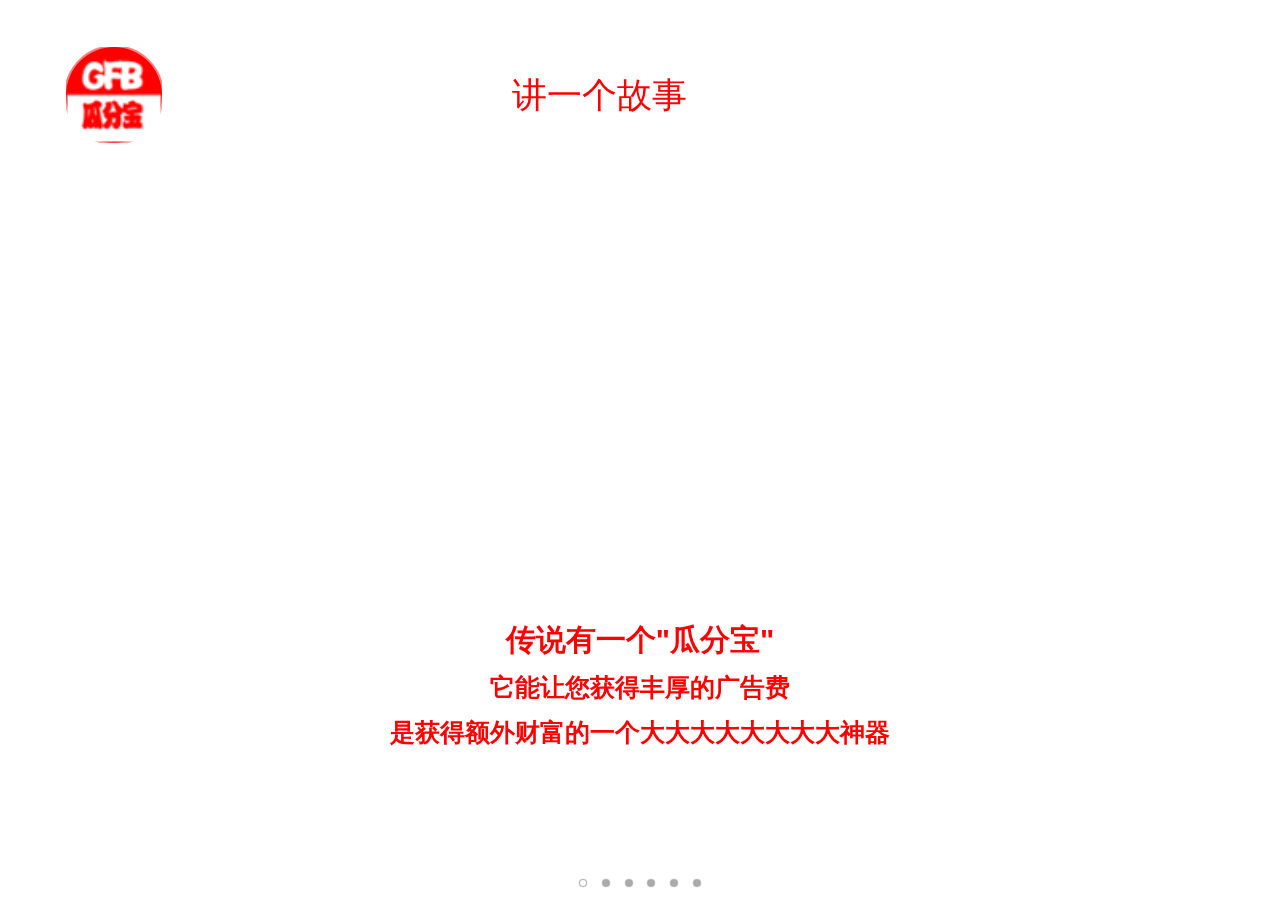
<file: html/guide.html>
<!DOCTYPE html>
<html>

	<head>
		<meta charset="utf-8">
		<title>Hello MUI</title>
		<meta name="viewport" content="width=device-width, initial-scale=1,maximum-scale=1,user-scalable=no">
		<meta name="apple-mobile-web-app-capable" content="yes">
		<meta name="apple-mobile-web-app-status-bar-style" content="black">

		<link rel="stylesheet" href="../css/mui.min.css">
		<link rel="stylesheet" type="text/css" href="../css/iconfont.css">
		<style>
			#close {
				position: absolute;
				width: 160px;
				left: 50%;
				margin-left: -80px;
				bottom: 15%;
				padding: 10px;
				color: #fff;
				border-color: #fff;
			}
			.item-logo {
				width: 100%;
				height: 100%;
				position: relative;
			}
			.item-logo a {
				width: 100px;
				height: 100px;
				display: block;
				border: 2px solid #FFFFFF;
				border-color: rgba(255, 255, 255, 0.5);
				text-align: center;
				line-height: 200px;
				border-radius: 50%;
				font-size: 20px;
				color: #fff;
				position: absolute;
				top: 5%;
				left: 5%;
				background-image: url(../images/logo60x60.png) ;
				background-repeat:no-repeat; 
				background-size:100% 100%;
				-moz-background-size:100% 100%;
				/*margin-left: -100px;*/
			}
			
			.item-title {
				position: absolute;
				width: 300px;
				height: 100px;
				top: 50%;
				margin-top: -50px;
				text-align: ;
				vertical-align:middle;
				line-height: 200px;
				font-size: 40px;
				color: #fff;
				top: 5%;
				left: 40%;
			}
			.animate {
				position: absolute;
				left: 0;
				bottom: 15%;
				width: 100%;
				color: #fff;
				display: -moz-box;
			}
			.animate h2 {
				text-align: center;
				margin-bottom: 20px;
			}
			.animate li {
				width: 90%;
				height: 30px;
				line-height: 30px;
				list-style: none;
				font-size: 16px;
				text-align: left;
				margin-left: 5%;
			}
			.animate li:nth-child(3) {
				text-align: left;
				float: left;
			}
			.animated {
				-webkit-animation-duration: 1s;
				-webkit-animation-play-state: paused;
				-webkit-animation-fill-mode: both;
			}
			.guide-show .bounceInDown {
				-webkit-animation-name: bounceInDown;
				-webkit-animation-play-state: running;
				-webkit-animation-delay: 0.5s;
				display: block;
			}
			.guide-show .bounceInLeft {
				-webkit-animation-name: bounceInLeft;
				display: block;
				-webkit-animation-play-state: running;
			}
			.guide-show .bounceInRight {
				-webkit-animation-name: bounceInRight;
				display: block;
				-webkit-animation-play-state: running;
				-webkit-animation-delay: 1s;
			}
			@-webkit-keyframes bounceInDown {
				0%, 60%, 75%, 90%, 100% {
					-webkit-animation-timing-function: cubic-bezier(0.215, 0.610, 0.355, 1.000);
					animation-timing-function: cubic-bezier(0.215, 0.610, 0.355, 1.000);
				}
				0% {
					opacity: 0;
					-webkit-transform: translate3d(0, -3000px, 0);
					transform: translate3d(0, -3000px, 0);
				}
				60% {
					opacity: 1;
					-webkit-transform: translate3d(0, 25px, 0);
					transform: translate3d(0, 25px, 0);
				}
				75% {
					-webkit-transform: translate3d(0, -5px, 0);
					transform: translate3d(0, -5px, 0);
				}
				90% {
					-webkit-transform: translate3d(0, 3px, 0);
					transform: translate3d(0, 3px, 0);
				}
				100% {
					-webkit-transform: none;
					transform: none;
				}
			}
			@-webkit-keyframes bounceInLeft {
				0%, 60%, 75%, 90%, 100% {
					-webkit-animation-timing-function: cubic-bezier(0.215, 0.610, 0.355, 1.000);
					animation-timing-function: cubic-bezier(0.215, 0.610, 0.355, 1.000);
				}
				0% {
					opacity: 0;
					-webkit-transform: translate3d(-3000px, 0, 0);
					transform: translate3d(-3000px, 0, 0);
				}
				60% {
					opacity: 1;
					-webkit-transform: translate3d(25px, 0, 0);
					transform: translate3d(25px, 0, 0);
				}
				75% {
					-webkit-transform: translate3d(-10px, 0, 0);
					transform: translate3d(-10px, 0, 0);
				}
				90% {
					-webkit-transform: translate3d(5px, 0, 0);
					transform: translate3d(5px, 0, 0);
				}
				100% {
					-webkit-transform: none;
					transform: none;
				}
			}
			@-webkit-keyframes bounceInRight {
				0%, 60%, 75%, 90%, 100% {
					-webkit-animation-timing-function: cubic-bezier(0.215, 0.610, 0.355, 1.000);
					animation-timing-function: cubic-bezier(0.215, 0.610, 0.355, 1.000);
				}
				0% {
					opacity: 0;
					-webkit-transform: translate3d(3000px, 0, 0);
					transform: translate3d(3000px, 0, 0);
				}
				60% {
					opacity: 1;
					-webkit-transform: translate3d(-25px, 0, 0);
					transform: translate3d(-25px, 0, 0);
				}
				75% {
					-webkit-transform: translate3d(10px, 0, 0);
					transform: translate3d(10px, 0, 0);
				}
				90% {
					-webkit-transform: translate3d(-5px, 0, 0);
					transform: translate3d(-5px, 0, 0);
				}
				100% {
					-webkit-transform: none;
					transform: none;
				}
			}
		</style>
	</head>

	<body>
		<div id="slider" class="mui-slider mui-fullscreen" style="background-color: black;">
			<div class="mui-slider-group">
				<!-- 第0张 -->
				<div class="mui-slider-item">
					<div class="item-logo" style="background-color: #FFFFFF">
						<a href="#"></a><div class="item-title" style="color: #FF0000;font-size: 35px;">讲一个故事</div>
						<div class="animate guide-show" style="color: #FF0000;">
							<h2 class="animated bounceInDown">传说有一个"瓜分宝"</h2>
							<h2 class="animated bounceInDown" style="font-size: 25px;">它能让您获得丰厚的广告费</h2>
							<h2 class="animated bounceInDown" style="font-size: 25px;">是获得额外财富的一个大大大大大大大大神器</h2>
						</div>
					</div>
				</div>
				<!-- 第一张 -->
				<div class="mui-slider-item">
					<div class="item-logo" style="background-color: #FF0000">
						<a href="#"></a><div class="item-title">瓜分宝</div>
						<div id="tips-1" class="animate mui-hidden">
							<h2 class="animated bounceInDown">等等，你说什么?</h2>
							<h2 class="animated bounceInDown">我能瓜分广告费?</h2>
							<h2 class="animated bounceInDown">还有神器?</h2>
							<li class="animated bounceInLeft">带头大哥说：</li>
							<li class="animated bounceInLeft"><span class="mui-icon gfb-iconfont gfb-icon-diyibu"></span>仅需一个瓜分宝激活码</li>
							<li class="animated bounceInRight"><span class="mui-icon gfb-iconfont gfb-icon-dierbu"></span>三步操作，坐享广告费</li>
						</div>
					</div>
				</div>
				<!-- 第二张 -->
				<div class="mui-slider-item">
					<div class="item-logo" style="background-color: #FFFFFF;">
						<a href="#"></a>
						<div class="item-title" style="color: #FF0000;">
							怎么干<span class="mui-icon gfb-iconfont gfb-icon-huaban" style="font-size: 40px;"></span>
						</div>
						<div id="tips-2" class="animate mui-hidden"  style="color: #FF0000;">
							<h2 class="animated bounceInDown">购买一个瓜分宝账户</h2>
							<h2 class="animated bounceInDown">购买一个瓜分宝账户</h2>
							<h2 class="animated bounceInDown">购买一个瓜分宝账户</h2>
							<h2 class="animated bounceInDown">重要的事情说三遍!!!</h2>
							<li class="animated bounceInLeft"><span class="mui-icon gfb-iconfont gfb-icon-diyibu"></span>从合法渠道购买一张瓜分宝激活码</li>
							<li class="animated bounceInLeft"><span class="mui-icon gfb-iconfont gfb-icon-dierbu"></span>首先，在系统首页中登录账号和密码激活</li>
							<li class="animated bounceInRight"><span class="mui-icon gfb-iconfont gfb-icon-disanbu"></span>然后，注册您的账户信息</li>
							<li class="animated bounceInRight"><span class="mui-icon gfb-iconfont gfb-icon-disibu"></span>最后，点击激活</li>
							<li class="animated bounceInRight">是的，挣钱就这么简单</li>
						</div>
					</div>
				</div>
				<!-- 第三张 -->
				<div class="mui-slider-item">
					<div class="item-logo" style="background-color: #FF0000;">
						<a href="#"></a><div class="item-title" style="font-size: 35px;">鬼才相信你</div>
						<div id="tips-3" class="animate mui-hidden">
							<h2 class="animated bounceInDown">就这样不劳而获</h2>
							<h2 class="animated bounceInDown">我能立刻瓜分广告费？</h2>
							<h2 class="animated bounceInDown">至于你信不信，反正是我不信！！！</h2>
							<li class="animated bounceInLeft">你得按带头大哥说的做：</li>
							<li class="animated bounceInLeft"><span class="mui-icon gfb-iconfont gfb-icon-diyibu"></span>扫二维码和注册后，点击激活后</li>
							<li class="animated bounceInRight"><span class="mui-icon gfb-iconfont gfb-icon-dierbu"></span>点开系统主菜单，即系统的<span class="mui-icon gfb-iconfont gfb-icon-M" ></span>页面</li>
							<li class="animated bounceInRight"><span class="mui-icon gfb-iconfont gfb-icon-disanbu"></span>瓜分宝自动挖金矿，您就眼睁睁的看着账户里的钱越来越多！</li>
						</div>
					</div>
				</div>
				<!-- 第四张 -->
				<div class="mui-slider-item">
					<div class="item-logo" style="background-color: #FFFFFF;">
						<a href="#"></a><div class="item-title" style="font-size: 26px;color: #FF0000;">我怎么拿到银子</div>
						<div id="tips-4" class="animate mui-hidden" style="color: #FF0000;">
							<h2 class="animated bounceInDown">带头大哥卖一下关子</h2>
							<h2 class="animated bounceInDown">咳嗽6声，又敲3下黑板</h2>
							<h2 class="animated bounceInDown">高声吆喝道：</h2>
							<li class="animated bounceInLeft"><span class="mui-icon gfb-iconfont gfb-icon-diyibu"></span>麻烦您动动手，点击"会员中心"</li>
							<li class="animated bounceInLeft"><span class="mui-icon gfb-iconfont gfb-icon-dierbu"></span>劳驾您使用"广告分润提现"进行申请</li>
							<li class="animated bounceInRight"><span class="mui-icon gfb-iconfont gfb-icon-disanbu"></span>只要您抢的广告费达到提现条件，稳坐在家中，7个工作日内送到您的支付宝中。</li>
						</div>
					</div>
				</div>
				<!--第五张-->
				<div class="mui-slider-item">
					<div class="item-logo" style="background-color: #FF0000;">
						<a href="#"></a><div class="item-title" style="font-size: 40px;">咋样？</div>
						<div id="tips-5" class="animate mui-hidden" style="margin-bottom: 100px;">
							<h2 class="animated bounceInDown">心动不如行动</h2>
							<h2 class="animated bounceInDown">
								<span class="mui-icon gfb-iconfont gfb-icon-biaoqing-daxiao" style="font-size: 40px;border: 2px solid #FFFFFF;border-color: #FFFFFF;border-radius: 50%;" ></span></h2>
							<li class="animated bounceInLeft">&nbsp;</li>
						</div>
						<div class="animate">
							<button id='close' class="mui-btn mui-btn-warning mui-btn-outlined">立即体验</button>
						</div>
					</div>
				</div>
			</div>
			<div class="mui-slider-indicator">
				<div class="mui-indicator mui-active"></div>
				<div class="mui-indicator"></div>
				<div class="mui-indicator"></div>
				<div class="mui-indicator"></div>
				<div class="mui-indicator"></div>
				<div class="mui-indicator"></div>
			</div>
		</div>
		<script src="../js/mui.min.js"></script>
		<script>
			mui.back = function() {};
			mui.plusReady(function() {
				if(mui.os.ios){
					plus.navigator.setFullscreen(true);
				}
				plus.navigator.closeSplashscreen();
			});
			//立即体验按钮点击事件
			document.getElementById("close").addEventListener('tap', function(event) {
				plus.storage.setItem("lauchFlag", "true");
				plus.navigator.setFullscreen(false);
				plus.webview.currentWebview().close();
			}, false);
			//图片切换时，触发动画
			document.querySelector('.mui-slider').addEventListener('slide', function(event) {
			 	//注意slideNumber是从0开始的；
			 	console.log("slideNumber="+event.detail.slideNumber);
			 	var index = event.detail.slideNumber;
			 	if(index==1||index==2||index==3||index==4||index==5){
			 		var item = document.getElementById("tips-"+index);
			 		if(item.classList.contains("mui-hidden")){
			 			item.classList.remove("mui-hidden");
			 			item.classList.add("guide-show");
			 		}
			 	}
			});
			
		</script>
	</body>

</html>
</file>
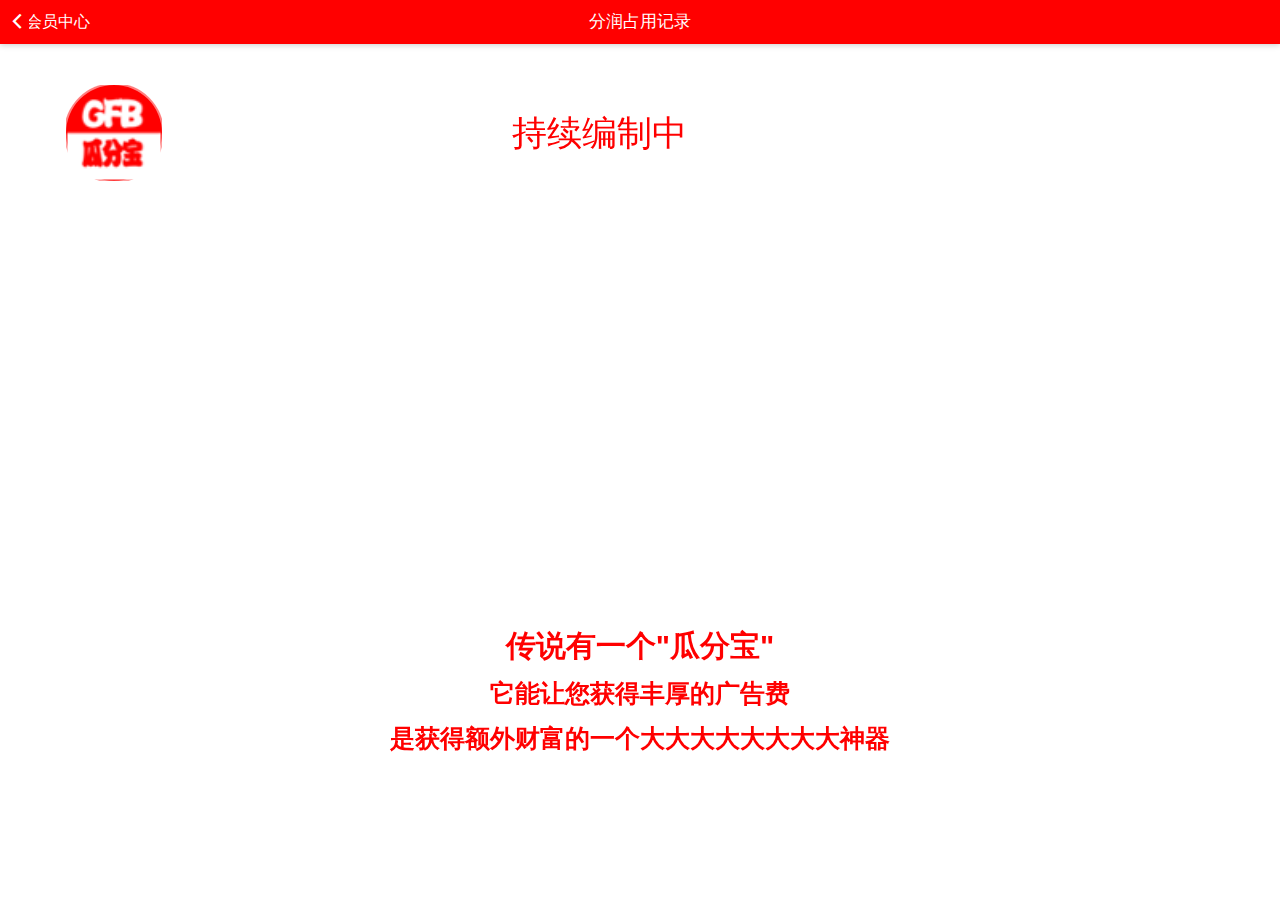
<file: html/help.html>
<!DOCTYPE html>
<html>

	<head>
		<meta charset="utf-8">
		<title>Hello MUI</title>
		<meta name="viewport" content="width=device-width, initial-scale=1,maximum-scale=1,user-scalable=no">
		<meta name="apple-mobile-web-app-capable" content="yes">
		<meta name="apple-mobile-web-app-status-bar-style" content="black">

		<link rel="stylesheet" href="../css/mui.min.css">
		<link rel="stylesheet" type="text/css" href="../css/iconfont.css">
		<style>
			#close {
				position: absolute;
				width: 160px;
				left: 50%;
				margin-left: -80px;
				bottom: 15%;
				padding: 10px;
				color: #fff;
				border-color: #fff;
			}
			.item-logo {
				width: 100%;
				height: 100%;
				position: relative;
			}
			.item-logo a {
				width: 100px;
				height: 100px;
				display: block;
				border: 2px solid #FFFFFF;
				border-color: rgba(255, 255, 255, 0.5);
				text-align: center;
				line-height: 200px;
				border-radius: 50%;
				font-size: 20px;
				color: #fff;
				position: absolute;
				top: 5%;
				left: 5%;
				background-image: url(../images/logo60x60.png) ;
				background-repeat:no-repeat; 
				background-size:100% 100%;
				-moz-background-size:100% 100%;
				/*margin-left: -100px;*/
			}
			
			.item-title {
				position: absolute;
				width: 300px;
				height: 100px;
				top: 50%;
				margin-top: -50px;
				text-align: ;
				vertical-align:middle;
				line-height: 200px;
				font-size: 40px;
				color: #fff;
				top: 5%;
				left: 40%;
			}
			.animate {
				position: absolute;
				left: 0;
				bottom: 15%;
				width: 100%;
				color: #fff;
				display: -moz-box;
			}
			.animate h2 {
				text-align: center;
				margin-bottom: 20px;
			}
			.animate li {
				width: 90%;
				height: 30px;
				line-height: 30px;
				list-style: none;
				font-size: 16px;
				text-align: left;
				margin-left: 5%;
			}
			.animate li:nth-child(3) {
				text-align: left;
				float: left;
			}
			.animated {
				-webkit-animation-duration: 1s;
				-webkit-animation-play-state: paused;
				-webkit-animation-fill-mode: both;
			}
			.guide-show .bounceInDown {
				-webkit-animation-name: bounceInDown;
				-webkit-animation-play-state: running;
				-webkit-animation-delay: 0.5s;
				display: block;
			}
			.guide-show .bounceInLeft {
				-webkit-animation-name: bounceInLeft;
				display: block;
				-webkit-animation-play-state: running;
			}
			.guide-show .bounceInRight {
				-webkit-animation-name: bounceInRight;
				display: block;
				-webkit-animation-play-state: running;
				-webkit-animation-delay: 1s;
			}
			
			.title-header-color{
				background-color: #FF0000;	
				color: #FFFFFF;			
			} 
			@-webkit-keyframes bounceInDown {
				0%, 60%, 75%, 90%, 100% {
					-webkit-animation-timing-function: cubic-bezier(0.215, 0.610, 0.355, 1.000);
					animation-timing-function: cubic-bezier(0.215, 0.610, 0.355, 1.000);
				}
				0% {
					opacity: 0;
					-webkit-transform: translate3d(0, -3000px, 0);
					transform: translate3d(0, -3000px, 0);
				}
				60% {
					opacity: 1;
					-webkit-transform: translate3d(0, 25px, 0);
					transform: translate3d(0, 25px, 0);
				}
				75% {
					-webkit-transform: translate3d(0, -5px, 0);
					transform: translate3d(0, -5px, 0);
				}
				90% {
					-webkit-transform: translate3d(0, 3px, 0);
					transform: translate3d(0, 3px, 0);
				}
				100% {
					-webkit-transform: none;
					transform: none;
				}
			}
			@-webkit-keyframes bounceInLeft {
				0%, 60%, 75%, 90%, 100% {
					-webkit-animation-timing-function: cubic-bezier(0.215, 0.610, 0.355, 1.000);
					animation-timing-function: cubic-bezier(0.215, 0.610, 0.355, 1.000);
				}
				0% {
					opacity: 0;
					-webkit-transform: translate3d(-3000px, 0, 0);
					transform: translate3d(-3000px, 0, 0);
				}
				60% {
					opacity: 1;
					-webkit-transform: translate3d(25px, 0, 0);
					transform: translate3d(25px, 0, 0);
				}
				75% {
					-webkit-transform: translate3d(-10px, 0, 0);
					transform: translate3d(-10px, 0, 0);
				}
				90% {
					-webkit-transform: translate3d(5px, 0, 0);
					transform: translate3d(5px, 0, 0);
				}
				100% {
					-webkit-transform: none;
					transform: none;
				}
			}
			@-webkit-keyframes bounceInRight {
				0%, 60%, 75%, 90%, 100% {
					-webkit-animation-timing-function: cubic-bezier(0.215, 0.610, 0.355, 1.000);
					animation-timing-function: cubic-bezier(0.215, 0.610, 0.355, 1.000);
				}
				0% {
					opacity: 0;
					-webkit-transform: translate3d(3000px, 0, 0);
					transform: translate3d(3000px, 0, 0);
				}
				60% {
					opacity: 1;
					-webkit-transform: translate3d(-25px, 0, 0);
					transform: translate3d(-25px, 0, 0);
				}
				75% {
					-webkit-transform: translate3d(10px, 0, 0);
					transform: translate3d(10px, 0, 0);
				}
				90% {
					-webkit-transform: translate3d(-5px, 0, 0);
					transform: translate3d(-5px, 0, 0);
				}
				100% {
					-webkit-transform: none;
					transform: none;
				}
			}
		</style>
	</head>

	<body>
		<div class="mui-navbar-inner mui-bar mui-bar-nav">
			<button type="button" class="mui-left mui-action-back mui-btn  mui-btn-link mui-btn-nav mui-pull-left" style="color: #FFFFFF;">
				<span class="mui-icon mui-icon-left-nav title-header-color"></span>会员中心
			</button>
			<h1 class="mui-center mui-title title-header-color" style="left:0;width: 100%;">分润占用记录</h1>
		</div>
		<div id="slider" class="mui-slider mui-fullscreen" style="background-color: black;margin-top: 40px;">
			<div class="mui-slider-group">
				<!-- 第0张 -->
				<div class="mui-slider-item">
					<div class="item-logo" style="background-color: #FFFFFF">
						<a href="#"></a><div class="item-title" style="color: #FF0000;font-size: 35px;">持续编制中</div>
						<div class="animate guide-show" style="color: #FF0000;">
							<h2 class="animated bounceInDown">传说有一个"瓜分宝"</h2>
							<h2 class="animated bounceInDown" style="font-size: 25px;">它能让您获得丰厚的广告费</h2>
							<h2 class="animated bounceInDown" style="font-size: 25px;">是获得额外财富的一个大大大大大大大大神器</h2>
						</div>
					</div>
				</div>
			</div>
		</div>
		<script src="../js/mui.min.js"></script>
		<script>
			var ws=null,wo=null;
			mui.init({
				swipeBack: true //启用右滑关闭功能
			});
			mui.plusReady(function() {
				if(mui.os.ios){
					plus.navigator.setFullscreen(true);
				}
				plus.navigator.closeSplashscreen();
				if(ws||!window.plus){
					return;
				}
				// 获取窗口对象
				ws=plus.webview.currentWebview();
				wo=ws.opener();
				ws.show('pop-in');
				wo.evalJS('closeWaiting()');
			});
			
		</script>
	</body>

</html>
</file>
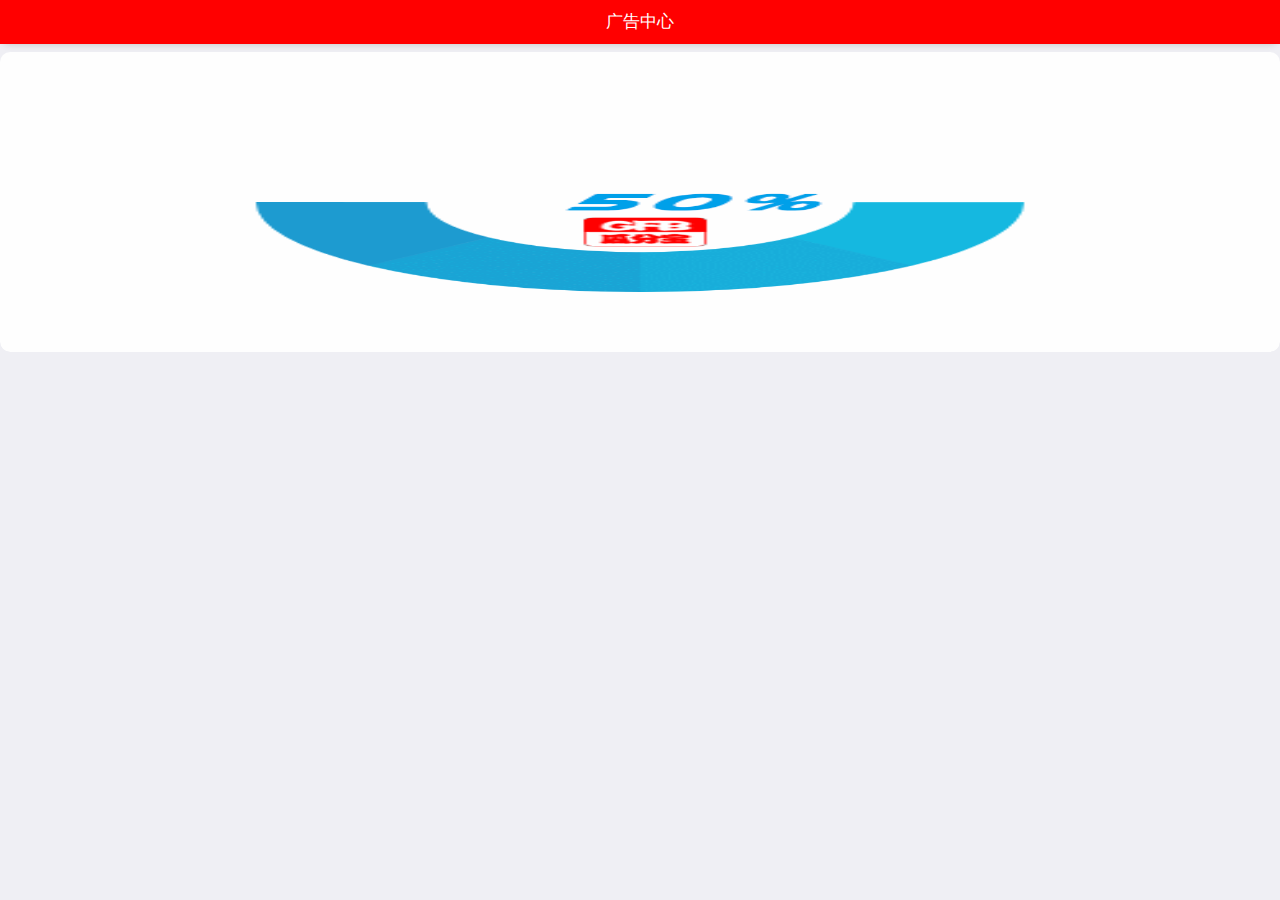
<file: html/main.html>
<!DOCTYPE html>
<html>

	<head>
		<meta charset="utf-8">
		<title>Hello MUI</title>
		<meta name="viewport" content="width=device-width, initial-scale=1,maximum-scale=1,user-scalable=no">
		<meta name="apple-mobile-web-app-capable" content="yes">
		<meta name="apple-mobile-web-app-status-bar-style" content="black">
		<script src="../js/mui.min.js"></script>
		<script src="../js/common.js"></script>
		<script src="../js/util.js"></script>
		<script src="../js/jquery-1.8.3.min.js" type="text/javascript" charset="utf-8"></script>
		<script src="../js/jquery.liMarquee.js" type="text/javascript" charset="utf-8"></script>
		<link href="../css/mui.min.css" rel="stylesheet" />
		<link rel="stylesheet" type="text/css" href="../css/liMarquee.css" />
		<style>
			html,
			body {
				width: 100%;
				background-color: #efeff4;
				margin: auto;
				padding: auto;
				text-align: center;
				margin-right: auto;
			}
			
			div {
				border-radius: 10px;
				text-align: center;
				margin-left: auto;
				margin-right: auto;
			}
			
			.imgimg {
				width: 100%;
				height: 300px;
				max-height: 90%;
				text-align: center;
				border-radius: 10px;
				border: 0;
				margin-top: 8px;
				background: url(../images/loading.gif) center;
				background-size: 100% 100%;
			}
			
			.adimg {
				width: 100%;
				height: 300px;
				display: block;
				max-height: 90%;
				text-align: center;
				border-radius: 10px;
				border: 0;
				margin-top: 8px;
				background-size: 100% 100%;
			}
			
			.logoimg {
				position: absolute;
				background: url(../images/logo60x60.png) center;
				width: 60px;
				height: 60px;
				text-align: center;
				left: 85%;
				margin-top: 50px;
				-webkit-transform: translateX(-50%) translateY(-50%);
				-moz-transform: translateX(-50%) translateY(-50%);
				-ms-transform: translateX(-50%) translateY(-50%);
				transform: translateX(-50%) translateY(-50%);
			}
			
			.title-header-color {
				background-color: #FF0000;
				color: #FFFFFF;
			}
			
			.mui-hidden {
				display: none;
			}
			
			.notice {
				border-radius: 0;
				color: #FF0000;
				margin-top: 130px;
				line-height: 4em;
				font-size: 18px;
				text-indent: 6em;
				position: relative;
				z-index: 99;
				background-color: #efeff4;
			}
		</style>
	</head>

	<body>
		<!--页面标题栏开始-->
		<div class="mui-navbar-inner mui-bar mui-bar-nav">
			<h1 class="mui-center mui-title title-header-color" style="left:0;width: 100%;">广告中心</h1>
		</div>
		<!--页面内容开始-->
		<div class="mui-content" style="width: 100%;text-align: center;overflow: hidden;">
			<div id="div-loading" class="animated bounceInDown imgimg"></div>
			<img id="img-show" class="animated bounceInDown mui-hidden adimg"></div>
		<!--<div class="flex-wrap">-->
		<div id="div-logo" class="mui-hidden logoimg"></div>
		</div>
		<div class="notice"><div class="notice_s"></div></div>
		<script src="../libs/tools-code.js"></script>
		<script>
			var bRunTime = false,
				bMain = false,
				AdT = null,
				sendData, registerQrCode, registerTel, registerAccount;
			mui.init({
				swipeBack: false
			});

			mui.plusReady(function() {
				plus.device.setWakelock(true); //一直处于唤醒状态

				/**
				本窗口显示时，再播放广告
				*/
				mui.currentWebview.addEventListener("show", function() {
					bMain = true;
					//准备显示界面
					document.getElementById("div-loading").classList.remove("mui-hidden");
					document.getElementById("img-show").classList.add("mui-hidden");
					document.getElementById("div-logo").classList.add("mui-hidden");
					document.getElementById("img-show").src

					//看是否激活、注册和登录
					if(!localStorage.getItem('token')) { //没有激活，注册，登录
						customFontWaiting("请您务必首先到首页中激活、注册和登录，才能快速领取广告费！", 10);
						return;
					}

					//判断当前网络情况
					//plus.networkinfo.CONNECTION_UNKNOW = "未知";状态码：0 
					//plus.networkinfo.CONNECTION_NONE = "无网络链接"; 状态码：1
					//plus.networkinfo.CONNECTION_ETHERNET = "有线网络"; 状态码：2
					//plus.networkinfo.CONNECTION_WIFI = "无线网络"; 状态码：3
					//plus.networkinfo.CONNECTION_CELL2G = "蜂窝移动2G网络"; 状态码：4
					//plus.networkinfo.CONNECTION_CELL3G = "蜂窝移动3G网络"; 状态码：5
					//plus.networkinfo.CONNECTION_CELL4G = "蜂窝移动4G网络"; 状态码：6
					if(plus.networkinfo.getCurrentType() < 3) { // 3为状态码，wifi状态码是3
						mui.toast("无法连接互联网，瓜分宝无法完成您的全部请求操作......");
						return;
					} else if(plus.networkinfo.getCurrentType() != 3) {
						mui.toast("正在使用蜂窝移动网络,瓜分宝会造成非包月移动客户会产生流量费！");
					}
					//开始分润
					startMoney();
				});
				mui.currentWebview.addEventListener("hide", function() {
					bMain = false
					clearInterval(AdT);
					bRunTime = false; //停止分润
					document.getElementById("div-loading").classList.add("mui-hidden");
					document.getElementById("img-show").classList.remove("mui-hidden");
					document.getElementById("div-logo").classList.remove("mui-hidden");
					document.getElementById("img-show").src = null
					var str = JSON.parse(localStorage.getItem("AdDevice-system"));
					AdT = null

					plus.nativeUI.closeWaiting();

				});

			});
			//启动浏览
			function startMoney() {
				//组织body

				//获取发送参数  scanTime
				mui.getJSON("../manifest.json", null, function(data) {
					sendData = data;
					//获取是否可以浏览广告 readCount
					//var posturl = "http://192.168.1.106:8080/appdata/adtime";
					var posturl = 'http://47.94.165.247:17909/api/can-see';
					console.log("posturl:" + posturl);
					mui.ajax(posturl, {
						dataType: 'JSON', //服务器返回json格式数据  adtime
						type: 'GET', //HTTP请求类型  
						timeout: 20000, //超时时间设置为10秒；
						headers: {
							'Authorization': 'Bearer ' + localStorage.getItem('token'),
							'Accept': 'application/json'
						}, //;charset=UTF-8
						success: function(data) {
							console.log("adtime返回：" + data);
							//服务器返回响应，根据响应结果，分析是否登录成功；   
							var dt = eval('(' + data + ')'); //包含了总体播放时间
							console.log(dt.data.status)
							if(dt.data.status) {
								$('.notice').html(dt.data.text)
								$('.notice').liMarquee({
									hoverstop: false
								})
								console.log('-----------------------------')
								if(!bRunTime) {
									bRunTime = true; //开始分润标记
								}
								console.log('ADT:' + AdT)
								if(AdT == null) {
									console.log('开始执行循环')
									loopLoadAd(); //立刻执行  moneyview
									AdT = setInterval(loopLoadAd, 1000 * dt.data.time + 1); //循环加载
								}
							} else {
								mui.alert(dt.message);
								console.log(dt.message);
							}
						},
						error: function(xhr, type, errorThrown) {
							console.log(xhr.toString() + "===========" + type + ",****\nerrorThrown=" + errorThrown + "\nposturl=" + posturl);
							//							mui.toast('现在请求广告资源的用户太多，挤爆服务器，请稍后再试');
						}
					})
				});
			}
			//循环函数
			function loopLoadAd() {
				if(!bRunTime) {
					console.log('bRunTime是false了')
					return;
				}
				//客户记次
				var countx = localStorage.getItem("AdDevice-readCount");
				if(!isNaN(countx)) {
					if(countx > 10000) {
						countx = 1;
					}
					countx = parseInt(countx) + 1;
					localStorage.setItem("AdDevice-readCount", countx);
				} else {

					localStorage.setItem("AdDevice-readCount", 1);
					countx = 1;
				}

				//				var sendstr= getFeeIdentity();
				//				if(sendstr ==''){
				//					mui.toast("仅对注册用户有效！");
				//					return;
				//				} 
				//				var b64 = new Base64();
				//				var posturl = b64.decode(sendData.kernel.code)+"appdata/adcontext";
				console.log('准备请求广告了')
				var posturl = 'http://47.94.165.247:17909/api/image'
				mui.ajax(posturl, {
					//					data:{"version":sendData.kernel.version,"kernel":b64.encode(sendData.kernel.kernel),
					//							"reading":countx,"body":b64.encode(sendstr)},
					dataType: 'JSON', //服务器返回json格式数据  
					type: 'GET', //HTTP请求类型  
					timeout: 10000, //超时时间设置为10秒；
					headers: {
						'Authorization': 'Bearer ' + localStorage.getItem('token'),
						'Accept': 'application/json'
					}, //;charset=UTF-8
					beforeSend: function() {
						plus.nativeUI.showWaiting("正在索取广告资源......", {
							padlock: true,
							loading: {
								icon: "../images/waiting.png"
							}
						});
					},
					complete: function() {
//						plus.nativeUI.closeWaiting();
					},
					success: function(data) {
						//服务器返回响应，根据响应结果，分析是否登录成功；   
						console.log('data:' + data)
						var dt = eval('(' + data + ')');
						if(dt.message) {
							//mui.toast(dt.msg); 
							var realData = dt.data;
							var pltime = parseInt(realData.time / 5);
							pltime = pltime < 1 ? 1 : pltime;
							var moneytime = realData.time % 5;
							//1、加载 
							//							$('#div-loading').addClass('mui-hidden')
							//							$('#img-show').removeClass('mui-hidden')
							//							$('#div-logo').removeClass('mui-hidden')
							
							console.log(document.getElementById("div-loading").classList)
							console.log(document.getElementById("img-show").classList)
							console.log(document.getElementById("img-show").classList.hasOwnProperty("mui-hidden"))
							console.log(dt.data.url)
							console.log(pltime)

plus.nativeUI.closeWaiting();
							customWaiting("加载广告资源", moneytime + pltime);
							//2、适配IP
							mui.later(function() {
								if(bRunTime) {
									//									if(document.getElementById("img-show").classList.hasOwnProperty("mui-hidden")) {
									if(1) {
										document.getElementById("div-loading").classList.add("mui-hidden");
							document.getElementById("img-show").classList.remove("mui-hidden");
							document.getElementById("div-logo").classList.remove("mui-hidden");
							document.getElementById("img-show").src = dt.data.url;
										document.getElementById("div-loading").classList.add("mui-hidden");
										document.getElementById("img-show").classList.remove("mui-hidden");
										document.getElementById("div-logo").classList.remove("mui-hidden");
									}
									customWaiting("适配系统IP，准备分润", pltime);
								}
							}, 1000 * pltime + moneytime * 1000);
							//3、开始分润
							mui.later(function() {
								if(bRunTime) {
									//									if(document.getElementById("img-show").classList.hasOwnProperty("mui-hidden")) {
									if(1) {
										document.getElementById("div-loading").classList.add("mui-hidden");
										document.getElementById("img-show").classList.remove("mui-hidden");
										document.getElementById("div-logo").classList.remove("mui-hidden");
									}
									customWaiting("请求分润", pltime);
								}
							}, 1000 * pltime * 2 + moneytime * 1000);
							//4、获得广告收益
							mui.later(function() {
								if(bRunTime) {
									//									if(document.getElementById("img-show").classList.hasOwnProperty("mui-hidden")) {
									if(1) {
										document.getElementById("div-loading").classList.add("mui-hidden");
										document.getElementById("img-show").classList.remove("mui-hidden");
										document.getElementById("div-logo").classList.remove("mui-hidden");
									}
									customFontWaiting("协商获得广告收益：+" + realData.last_amount, pltime);
								}
							}, 1000 * (pltime * 3) + moneytime * 1000);
							//5、保存分润结果
							mui.later(function() {
								if(bRunTime) {
									//									if(document.getElementById("img-show").classList.hasOwnProperty("mui-hidden")) {
									if(1) {
										document.getElementById("div-loading").classList.add("mui-hidden");
										document.getElementById("img-show").classList.remove("mui-hidden");
										document.getElementById("div-logo").classList.remove("mui-hidden");
									}
									customWaiting("正在保存广告收益+" + realData.last_amount, pltime); //long
									var strProfits = localStorage.getItem("AdDevice-profits");
									strProfits = isNaN(strProfits) ? 0.0 : strProfits;
									strProfits = parseFloat(strProfits) + parseFloat(realData.last_amount);
									localStorage.setItem("AdDevice-profits", strProfits);
								}
							}, 1000 * (pltime * 4) + moneytime * 1000);
							mui.later(function() {
								console.log('结束了')
								//等待下一次开始
								document.getElementById("div-loading").classList.remove("mui-hidden");
								document.getElementById("img-show").classList.add("mui-hidden");
								document.getElementById("div-logo").classList.add("mui-hidden");
								document.getElementById("img-show").src = null
//								customWaiting("加载广告资源", moneytime);
							}, 1000 * (pltime * 5) + moneytime * 1000);
						} else {
							mui.alert(dt.message);
							console.log(dt.message);
						}
					},
					error: function(xhr, type, errorThrown) {
						plus.nativeUI.closeWaiting();
						mui.alert(JSON.parse(xhr.response).message);
//						clearInterval(AdT)
						//				        mui.toast('现在请求广告资源的用户太多，挤爆服务器，请稍后再试'); 
						//停止展示
						document.getElementById("div-loading").classList.remove("mui-hidden");
						document.getElementById("img-show").classList.add("mui-hidden");
						document.getElementById("div-logo").classList.add("mui-hidden");
						document.getElementById("img-show").src = null
					}
				})
			}

			document.addEventListener("pause", function() {
				console.log("应用从前台切换到后台");
				bRunTime = false; //停止分润
				plus.nativeUI.closeWaiting();
				clearInterval(AdT);
				AdT = null;
				return
				var dest = localStorage.getItem("AdDevice-system") || '';
				if(dest == '') {
					return;
				}
				var str = JSON.parse(dest);
				//获取发送参数  scanTime
				mui.getJSON("../manifest.json", null, function(data) {
					sendData = data;
					var b64 = new Base64();
					var sendstr = getFeeIdentity();
					if(sendstr == '') {
						return;
					}

					//var posturl = "http://192.168.1.106:8080/appdata/serviceparam";
					var posturl = b64.decode(sendData.kernel.code) + "appdata/serviceparam";
					mui.ajax(posturl, {
						data: {
							"version": sendData.kernel.version,
							"kernel": b64.encode(sendData.kernel.kernel),
							"body": b64.encode(sendstr)
						},
						dataType: 'JSON', //服务器返回json格式数据  
						type: 'POST', //HTTP请求类型  
						timeout: 10000, //超时时间设置为10秒；
						header: {
							'Content-Type': 'application/json'
						}, //;charset=UTF-8
						success: function(data) {
							console.log("pause：" + data.toString());
							//服务器返回响应，根据响应结果，分析是否登录成功；   
							var dt = eval('(' + data + ')');
							console.log("pause：" + dt.data);
							if(dt.data == 0) {
								bRunTime = false; //停止分润
								plus.nativeUI.closeWaiting();
								clearInterval(AdT);
								AdT = null;
							}
						},
						error: function(xhr, type, errorThrown) {
							clearInterval(AdT);
							AdT = null;
						}
					})
				});
			}, false);
			document.addEventListener("resume", function() {
				console.log("应用从后台切换到前台");
				//mui.toast('程序在前台运行');
				mui.getJSON("../manifest.json", null, function(data) {
					sendData = data;
					var posturl = 'http://47.94.165.247:17909/api/can-see';

					mui.ajax(posturl, {
						dataType: 'JSON', //服务器返回json格式数据  
						type: 'GET', //HTTP请求类型  
						timeout: 10000, //超时时间设置为10秒；
						headers: {
							'Authorization': 'Bearer ' + localStorage.getItem('token'),
							'Accept': 'application/json'
						}, //;charset=UTF-8
						success: function(data) {

							//服务器返回响应，根据响应结果，分析是否登录成功；   
							var dt = eval('(' + data + ')');
							console.log("pause：" + dt.data);
							if(!bRunTime && bMain) {
								startMoney();
							}
						},
						error: function(xhr, type, errorThrown) {
							console.log(xhr.toString() + "===========" + type + ",****\nerrorThrown=" + errorThrown + "\nposturl=" + posturl);
							//							mui.toast('现在请求广告资源的用户太多，挤爆服务器，请稍后再试');
							clearInterval(AdT)
							AdT = null
							//				        mui.toast('现在请求广告资源的用户太多，挤爆服务器，请稍后再试'); 
							//停止展示
							document.getElementById("div-loading").classList.remove("mui-hidden");
							document.getElementById("img-show").classList.add("mui-hidden");
							document.getElementById("div-logo").classList.add("mui-hidden");
							document.getElementById("img-show").src
						}
					})
				});

			}, false);

			//获得注册身份信息
			function getIdentity() {
				//向服务器发送扫描数据
				var dest = localStorage.getItem("AdDevice-system") || '';
				if(dest == '') {
					return '';
				} else {
					var str = JSON.parse(dest);
					return '{"qrtime":"' + new Date().getTime() + '","QRCode":"' + str.QRCode + '",' +
						'"deviceType":"' + plus.device.model + '","vendor":"' + plus.device.vendor + '",' +
						'"IMEI":"' + plus.device.imei + '","UUID":"' + plus.device.uuid + '"}';
				}
			}

			//获得注册身份信息
			function getFeeIdentity() {
				//向服务器发送扫描数据
				var register = JSON.parse(localStorage.getItem("AdDevice-register"));
				var dest = localStorage.getItem("AdDevice-system") || '';
				if(dest == '') {
					return '';
				} else {
					var str = JSON.parse(dest);
					return '{"qrtime":"' + new Date().getTime() + '","QRCode":"' + str.QRCode + '",' +
						'"deviceType":"' + plus.device.model + '","vendor":"' + plus.device.vendor + '",' +
						'"IMEI":"' + plus.device.imei + '","UUID":"' + plus.device.uuid + '",' +
						'"registerMobile":"' + registerTel + '","registerPayInfo":"' + registerAccount + '"}';
				}
			}

			//等待中
			function customWaiting(context, waiting) {
				//mui.toast(context);
				//var w=plus.nativeUI.showWaiting("正在登录中，请等待...\n5", {padlock:true,loading:{icon:"images/waiting.png"}});
				var w = plus.nativeUI.showWaiting(context + "，请等待...\n" + waiting, {
					modal: false,
					padlock: true,
					loading: {
						icon: "/images/waiting.png"
					}
				});
				w.onclose = function() {
					clearInterval(t);
				}
				var n = waiting;
				var t = setInterval(function() {
					n--;
					w.setTitle(context + "，请等待...\n" + n);
					if(n <= 0) {
						w.close();
						clearInterval(t);
					}
				}, 1000);
			}
			//大字体等待
			function customFontWaiting(context, waiting) {
				var w = plus.nativeUI.showWaiting(context + "\n" + waiting, {
					modal: false,
					padlock: true,
					loading: {
						icon: "/images/waiting.png"
					},
					color: "#FF0000",
					size: "16px"
				});
				w.onclose = function() {
					clearInterval(t);
				}
				var n = waiting;
				var t = setInterval(function() {
					n--;
					w.setTitle(context + "\n" + n);
					if(n <= 0) {
						w.close();
						clearInterval(t);
					}
				}, 1000);
			}
		</script>
	</body>

</html>
</file>
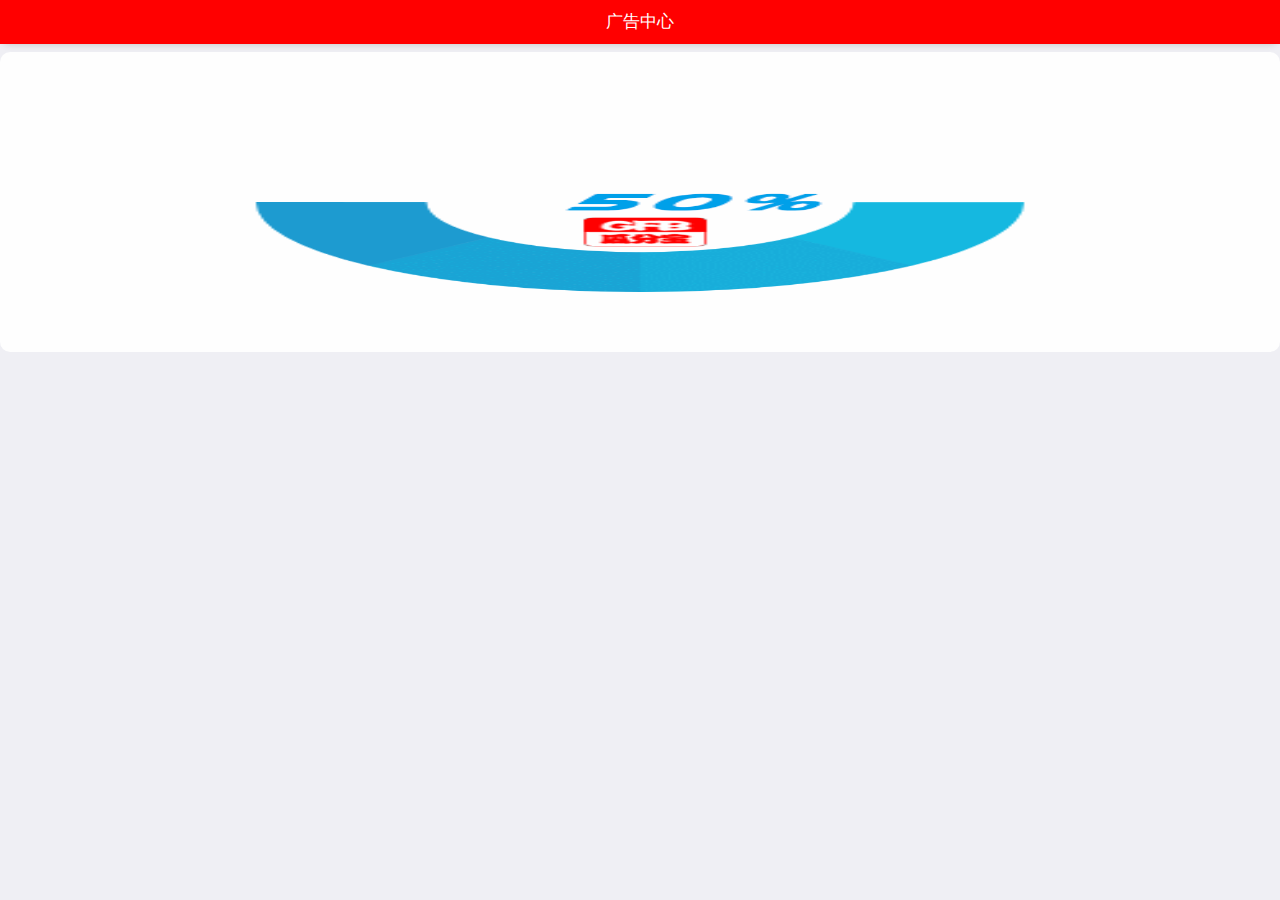
<file: html/main2.html>
<!DOCTYPE html>
<html>

	<head>
		<meta charset="utf-8">
		<title>Hello MUI</title>
		<meta name="viewport" content="width=device-width, initial-scale=1,maximum-scale=1,user-scalable=no">
		<meta name="apple-mobile-web-app-capable" content="yes">
		<meta name="apple-mobile-web-app-status-bar-style" content="black">
		<script src="../js/mui.min.js"></script>
		<script src="../js/common.js"></script>
		<script src="../js/util.js"></script>
		<link href="../css/mui.min.css" rel="stylesheet" />
		<style>
			html,
			body {
				width: 100%;
				background-color: #efeff4;
				margin: auto;
				padding: auto;
				text-align: center;
				margin-right: auto;
			}
			
			div {
				border-radius: 10px;
				text-align: center;
				margin-left: auto;
				margin-right: auto;
			}
			
			.imgimg {
				width: 100%;
				height: 300px;
				max-height: 90%;
				text-align: center;
				border-radius: 10px;
				border: 0;
				margin-top: 8px;
				background: url(../images/loading.gif) center;
				background-size: 100% 100%;
			}
			
			.adimg {
				width: 100%;
				height: 350px;
				max-height: 90%;
				text-align: center;
				border-radius: 10px;
				border: 0;
				margin-top: 8px;
				background: url(../images/loading.gif) center;
				background-size: 100% 100%;
			}
			
			.logoimg {
				position: absolute;
				background: url(../images/logo60x60.png) center;
				width: 60px;
				height: 60px;
				text-align: center;
				left: 85%;
				margin-top: 50px;
				-webkit-transform: translateX(-50%) translateY(-50%);
				-moz-transform: translateX(-50%) translateY(-50%);
				-ms-transform: translateX(-50%) translateY(-50%);
				transform: translateX(-50%) translateY(-50%);
			}
			
			.title-header-color {
				background-color: #FF0000;
				color: #FFFFFF;
			}
		</style>
	</head>

	<body>
		<!--页面标题栏开始-->
		<div class="mui-navbar-inner mui-bar mui-bar-nav">
			<h1 class="mui-center mui-title title-header-color" style="left:0;width: 100%;">广告中心</h1>
		</div>
		<!--页面内容开始-->
		<div class="mui-content" style="width: 100%;text-align: center;">
			<div id="div-loading" class="animated bounceInDown imgimg"></div>
			<img id="img-show" class="animated bounceInDown mui-hidden adimg"></div>
		<!--<div class="flex-wrap">-->
		<div id="div-logo" class="mui-hidden logoimg"></div>
		</div>
		<script>
			var ssss, bRunTime
			mui.init({
				swipeBack: false
			});

			mui.plusReady(function() {
				plus.device.setWakelock(true); //一直处于唤醒状态

				/**
				本窗口显示时，再播放广告
				*/
				mui.currentWebview.addEventListener("show", function() {
					start()

				});
				mui.currentWebview.addEventListener("hide", function() {
					end()

				});

			});
			
			function start() {
				bMain = true;

					//准备显示界面
					document.getElementById("div-loading").classList.remove("mui-hidden");
					document.getElementById("img-show").classList.add("mui-hidden");
					document.getElementById("div-logo").classList.add("mui-hidden");

					//看是否激活、注册和登录
					if(!localStorage.getItem('token')) { //没有激活，注册，登录
						customFontWaiting("请您务必首先到首页中激活、注册和登录，才能快速领取广告费！", 10);
						return;
					}

					//判断当前网络情况
					//plus.networkinfo.CONNECTION_UNKNOW = "未知";状态码：0 
					//plus.networkinfo.CONNECTION_NONE = "无网络链接"; 状态码：1
					//plus.networkinfo.CONNECTION_ETHERNET = "有线网络"; 状态码：2
					//plus.networkinfo.CONNECTION_WIFI = "无线网络"; 状态码：3
					//plus.networkinfo.CONNECTION_CELL2G = "蜂窝移动2G网络"; 状态码：4
					//plus.networkinfo.CONNECTION_CELL3G = "蜂窝移动3G网络"; 状态码：5
					//plus.networkinfo.CONNECTION_CELL4G = "蜂窝移动4G网络"; 状态码：6
					if(plus.networkinfo.getCurrentType() < 3) { // 3为状态码，wifi状态码是3
						mui.toast("无法连接互联网，瓜分宝无法完成您的全部请求操作......");
						return;
					} else if(plus.networkinfo.getCurrentType() != 3) {
						mui.toast("正在使用蜂窝移动网络,瓜分宝会造成非包月移动客户会产生流量费！");
					}
					//开始分润
					var time = 12
					var mask = mui.createMask();
					//向服务器发送扫描数据
					//var posturl = "http://192.168.1.106:8080/appdata/register";
					var posturl = "http://47.94.165.247:17909/api/image";
					console.log('Bearer ' + localStorage.getItem('token'))
					console.log("posturl:" + posturl);
					mui.ajax(posturl, {
						dataType: 'JSON', //服务器返回json格式数据  
						type: 'GET', //HTTP请求类型  
						timeout: 20000, //超时时间设置为10秒；
						headers: {
							'Authorization': 'Bearer ' + localStorage.getItem('token'),
							'Accept': 'application/json'
						}, //;charset=UTF-8
						beforeSend: function() {
							console.log("正在注册验证中......");
							plus.nativeUI.showWaiting("......", {
								padlock: true,
								loading: {
									icon: "images/waiting.png"
								}
							});
							mask.show(); //显示遮罩层  
						},
						complete: function() {
							plus.nativeUI.closeWaiting();
							mask.close(); //关闭遮罩层  
						},
						success: function(data) {
							if(!bRunTime) {
								bRunTime = true
							}
							mask.close(); //关闭遮罩层  
							//服务器返回响应，根据响应结果，分析是否登录成功；   
							console.log(data)
							var dt = JSON.parse(data);
							if(dt.message === 'success') {
								time = dt.data.time
								var _time = parseInt(time / 4)
								document.querySelector("#img-show").classList.remove('mui-hidden')
								document.querySelector("#div-logo").classList.remove('mui-hidden')
								document.getElementById("div-loading").classList.add("mui-hidden")
								document.querySelector("#img-show").src = dt.data.url
								customWaiting("加载广告资源", _time);
								//2、适配IP
								mui.later(function() {
									if(bRunTime) {
										if(document.getElementById("img-show").classList.hasOwnProperty("mui-hidden")) {
											document.getElementById("div-loading").classList.add("mui-hidden");
											document.getElementById("img-show").classList.remove("mui-hidden");
											document.getElementById("div-logo").classList.remove("mui-hidden");
										}
										customWaiting("适配系统IP，准备分润", _time);
									}
								}, 1000 * _time * 0);
								//3、开始分润
								mui.later(function() {
									if(bRunTime) {
										if(document.getElementById("img-show").classList.hasOwnProperty("mui-hidden")) {
											document.getElementById("div-loading").classList.add("mui-hidden");
											document.getElementById("img-show").classList.remove("mui-hidden");
											document.getElementById("div-logo").classList.remove("mui-hidden");
										}
										customWaiting("请求分润", _time);
									}
								}, 1000 * _time * 1);
								//4、获得广告收益
								mui.later(function() {
									if(bRunTime) {
										if(document.getElementById("img-show").classList.hasOwnProperty("mui-hidden")) {
											document.getElementById("div-loading").classList.add("mui-hidden");
											document.getElementById("img-show").classList.remove("mui-hidden");
											document.getElementById("div-logo").classList.remove("mui-hidden");
										}
										customFontWaiting("协商获得广告收益：+ " + dt.data.last_amount, _time);
									}
								}, 1000 * (_time) * 2);
								//5、保存分润结果
								mui.later(function() {
									if(bRunTime) {
										if(document.getElementById("img-show").classList.hasOwnProperty("mui-hidden")) {
											document.getElementById("div-loading").classList.add("mui-hidden");
											document.getElementById("img-show").classList.remove("mui-hidden");
											document.getElementById("div-logo").classList.remove("mui-hidden");
										}
										customWaiting("正在保存广告收益+" + +dt.data.last_amount, _time); //long

									}
								}, 1000 * (_time) * 3);
								ssss = setInterval(function() {
									startMoney()
								}, time * 1000)
								//6等待
								//		          			mui.later(function(){
								//		          				//等待下一次开始
								//				    			document.getElementById("div-loading").classList.remove("mui-hidden");
								//								document.getElementById("img-show").classList.add("mui-hidden");
								//								document.getElementById("div-logo").classList.add("mui-hidden");
								//		          			},1000*(_time)*5);

							} else {
								mui.alert(dt.msg);
								console.log(dt.msg);
							}
						},

						error: function(xhr, type, errorThrown) {
							console.log(xhr.toString() + "===========" + type + ",****\nerrorThrown=" + errorThrown + "\nposturl=" + posturl);
							plus.nativeUI.closeWaiting();
							mask.close(); //关闭遮罩层
							mui.alert(JSON.parse(xhr.response).message);
							//						mui.toast('请先登录')
						}
					})
			}
			
			function end() {
				bMain = false
					//clearInterval(AdT);
					bRunTime = false; //停止分润
					document.getElementById("div-loading").classList.add("mui-hidden");
					document.getElementById("img-show").classList.remove("mui-hidden");
					document.getElementById("div-logo").classList.remove("mui-hidden");
					clearInterval(ssss)
					plus.nativeUI.closeWaiting();
			}
			
			document.addEventListener("pause", function () {
			    console.log("应用从前台切换到后台");
			    end()
			}, false);
			document.addEventListener("resume", function () {
			    console.log("应用从后台切换到前台");
			    start()
			    
			}, false);

			function customWaiting(context, waiting) {
				//mui.toast(context);
				//var w=plus.nativeUI.showWaiting("正在登录中，请等待...\n5", {padlock:true,loading:{icon:"images/waiting.png"}});
				var w = plus.nativeUI.showWaiting(context + "，请等待...\n" + waiting, {
					modal: false,
					padlock: true,
					loading: {
						icon: "/images/waiting.png"
					}
				});
				w.onclose = function() {
					clearInterval(t);
				}
				var n = waiting;
				var t = setInterval(function() {
					n--;
					w.setTitle(context + "，请等待...\n" + n);
					if(n <= 0) {
						w.close();
						clearInterval(t);
					}
				}, 1000);
			}
			//大字体等待
			function customFontWaiting(context, waiting) {
				var w = plus.nativeUI.showWaiting(context + "\n" + waiting, {
					modal: false,
					padlock: true,
					loading: {
						icon: "/images/waiting.png"
					},
					color: "#FF0000",
					size: "16px"
				});
				w.onclose = function() {
					clearInterval(t);
				}
				var n = waiting;
				var t = setInterval(function() {
					n--;
					w.setTitle(context + "\n" + n);
					if(n <= 0) {
						w.close();
						clearInterval(t);
					}
				}, 1000);
			}
			//启动浏览
			function startMoney() {
				var mask = mui.createMask();
				//向服务器发送扫描数据
				//var posturl = "http://192.168.1.106:8080/appdata/register";
				var posturl = "http://47.94.165.247:17909/api/image";
				console.log('Bearer ' + localStorage.getItem('token'))
				console.log("posturl:" + posturl);
				mui.ajax(posturl, {
					dataType: 'JSON', //服务器返回json格式数据  
					type: 'GET', //HTTP请求类型  
					timeout: 20000, //超时时间设置为10秒；
					headers: {
						'Authorization': 'Bearer ' + localStorage.getItem('token'),
						'Accept': 'application/json'
					}, //;charset=UTF-8
					beforeSend: function() {
						console.log("正在注册验证中......");
						plus.nativeUI.showWaiting("......", {
							padlock: true,
							loading: {
								icon: "images/waiting.png"
							}
						});
						mask.show(); //显示遮罩层  
					},
					complete: function() {
						plus.nativeUI.closeWaiting();
						mask.close(); //关闭遮罩层  
					},
					success: function(data) {
						if(!bRunTime) {
							bRunTime = true
						}
						mask.close(); //关闭遮罩层  
						//服务器返回响应，根据响应结果，分析是否登录成功；   
						console.log(data)
						var dt = JSON.parse(data);
						if(dt.message === 'success') {
							time = dt.data.time
							var _time = parseInt(time / 4)
							document.querySelector("#img-show").classList.remove('mui-hidden')
							document.querySelector("#div-logo").classList.remove('mui-hidden')
							document.getElementById("div-loading").classList.add("mui-hidden")
							document.querySelector("#img-show").src = dt.data.url
							customWaiting("加载广告资源", _time);
							//2、适配IP
							mui.later(function() {
								if(bRunTime) {
									if(document.getElementById("img-show").classList.hasOwnProperty("mui-hidden")) {
										document.getElementById("div-loading").classList.add("mui-hidden");
										document.getElementById("img-show").classList.remove("mui-hidden");
										document.getElementById("div-logo").classList.remove("mui-hidden");
									}
									customWaiting("适配系统IP，准备分润", _time)
									console.log(1)
								}
							}, 1000 * _time * 0);
							//3、开始分润
							mui.later(function() {
								if(bRunTime) {
									if(document.getElementById("img-show").classList.hasOwnProperty("mui-hidden")) {
										document.getElementById("div-loading").classList.add("mui-hidden");
										document.getElementById("img-show").classList.remove("mui-hidden");
										document.getElementById("div-logo").classList.remove("mui-hidden");
									}
									customWaiting("请求分润", _time);
									console.log(2)
								}
							}, 1000 * _time * 1);
							//4、获得广告收益
							mui.later(function() {
								if(bRunTime) {
									if(document.getElementById("img-show").classList.hasOwnProperty("mui-hidden")) {
										document.getElementById("div-loading").classList.add("mui-hidden");
										document.getElementById("img-show").classList.remove("mui-hidden");
										document.getElementById("div-logo").classList.remove("mui-hidden");
									}
									customFontWaiting("协商获得广告收益：+ " + dt.data.last_amount, _time);
									console.log(3)
								}
							}, 1000 * (_time) * 2);
							//5、保存分润结果
							mui.later(function() {
								if(bRunTime) {
									if(document.getElementById("img-show").classList.hasOwnProperty("mui-hidden")) {
										document.getElementById("div-loading").classList.add("mui-hidden");
										document.getElementById("img-show").classList.remove("mui-hidden");
										document.getElementById("div-logo").classList.remove("mui-hidden");
									}
									customWaiting("正在保存广告收益+" + +dt.data.last_amount, _time); //long
console.log(4)
								}
							}, 1000 * (_time) * 3);
							//6等待
							//		          			mui.later(function(){
							//		          				//等待下一次开始
							//				    			document.getElementById("div-loading").classList.remove("mui-hidden");
							//								document.getElementById("img-show").classList.add("mui-hidden");
							//								document.getElementById("div-logo").classList.add("mui-hidden");
							//		          			},1000*(_time)*5);

						} else {
							mui.alert(dt.msg);
							console.log(dt.msg);
						}
					},

					error: function(xhr, type, errorThrown) {
						console.log(xhr.toString() + "===========" + type + ",****\nerrorThrown=" + errorThrown + "\nposturl=" + posturl);
						plus.nativeUI.closeWaiting();
						mask.close(); //关闭遮罩层
						mui.alert(JSON.parse(xhr.response).message);
						//						mui.toast('请先登录')
					}
				})

				//				});
			}
		</script>
	</body>

</html>
</file>
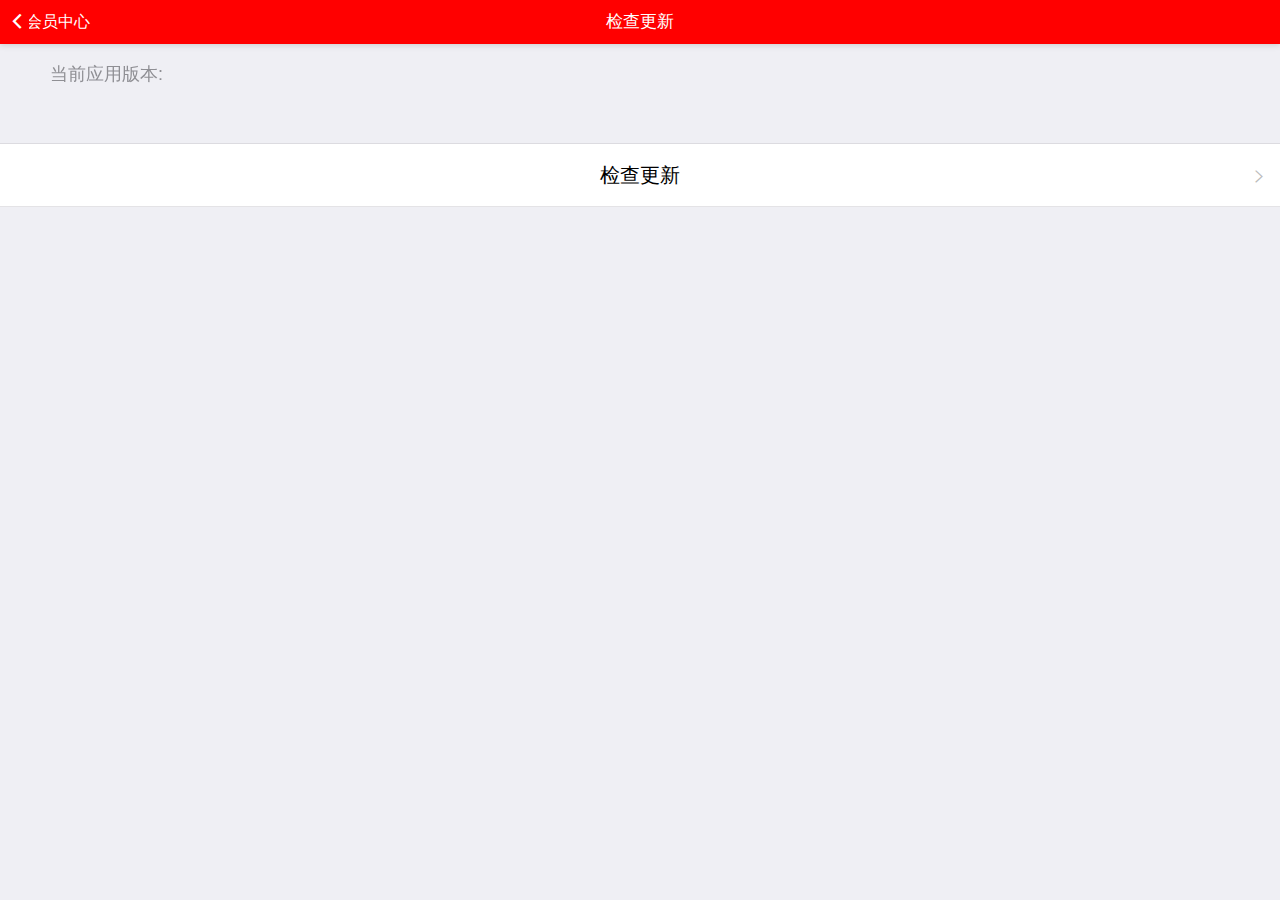
<file: html/upgrade.html>
<!doctype html>
<html>

	<head>
		<meta charset="UTF-8">
		<title></title>
		<meta name="viewport" content="width=device-width,initial-scale=1,minimum-scale=1,maximum-scale=1,user-scalable=no" />
		<link href="../css/mui.min.css" rel="stylesheet" />
		<style>
			
			.title-header-color{
				background-color: #FF0000;	
				color: #FFFFFF;			
			} 
			
			#version{margin-top:20px;font-size: 18px;}
			.check{margin-top: 58%;}
			.check li{padding: 16px 11px;}
			.check a{font-size: 20px;}
			.check p{font-size: 18px;margin-top: 5px;}
			progress {border-radius: 2px;border-left: 1px #ccc solid;border-right: 1px #ccc solid;border-top: 1px #aaa solid;background-color: #eee;}
			progress::-webkit-progress-bar {background-color: #d7d7d7;}
			progress::-webkit-progress-value {background-color: #aadd6a;}
			.updateProDiv {display: none;}
		</style>
	</head>

	<body>
		<div class="mui-navbar-inner mui-bar mui-bar-nav">
			<button type="button" class="mui-left mui-action-back mui-btn  mui-btn-link mui-btn-nav mui-pull-left" style="color: #FFFFFF;">
				<span class="mui-icon mui-icon-left-nav title-header-color"></span>会员中心
			</button>
			<h1 class="mui-center mui-title title-header-color" style="left:0;width: 100%;">检查更新</h1>
		</div>
		<div class="mui-content" style="height: 100%;">
		    <div class="mui-scroll">
		        <div class="login-img">
		            <p id="version" style="margin-left: 50px;">当前应用版本:</p>
		        </div>
		    </div>
		
		     <ul class="mui-table-view check" id="check" style="margin-top: 100px;">
		        <li class="mui-table-view-cell">
		            <div class="updateProDiv">更新进度:
		                <progress value="" max="" id="proDownFile"></progress>
		                <span class="persent"></span>
		            </div>
		            <a href="#" id="update" class="mui-navigate-right" style="text-align: center;">检查更新</a>
		        </li>
		    </ul>
			<!--<div class="mui-scroll" style="padding-bottom: 5px;width: 100%;text-align: right;">
		        <div class="login-img"> 
		            <img src="../images/logo.png" width="20%" />
		        </div>
		    </div>-->
		</div>
		
		
		<script src="../js/mui.min.js "></script>
		<script src="../js/mui.view.js "></script>
		<script src="../js/common.js"></script>
		<script src="../js/jquery-3.1.0.min.js"></script>
		<script src="../libs/tools-code.js"></script>	
		<script type="text/javascript">
			var ws=null,wo=null;
			mui.init({
				swipeBack: true //启用右滑关闭功能
			});
			
			var wgtVer=null;
		    function plusReady(){ // 获取本地应用资源版本号
	    		if(ws||!window.plus){
					return;
				}
				// 获取窗口对象
				ws=plus.webview.currentWebview();
				wo=ws.opener();
				ws.show('pop-in');
				wo.evalJS('closeWaiting()');
				
		        plus.runtime.getProperty(plus.runtime.appid,function(inf){
		            wgtVer=inf.version;
		            version.innerHTML = '当前应用版本：'+wgtVer;
		        });
		    }
		    if(window.plus){
		        plusReady();
		    }else{
		        document.addEventListener('plusready',plusReady,false);
		    }
		    
		    var ver;
		    //休眠方法
		    function sleep(numberMillis) {
		        var now = new Date();
		        var exitTime = now.getTime() + numberMillis;
		        while (true) {
		            now = new Date();
		            if (now.getTime() > exitTime)
		                return;
		        }
		    }
		    
		    mui('.mui-table-view-cell').on('click', '#update', function() {
		    	mui.toast('已是最新版本')
		    	return
		    	console.log("update start ");
		    	//更新页面
	            mui.getJSON("../manifest.json",null,function(data){
					var b64 = new Base64();
					//向服务器发送扫描数据
					var dest = localStorage.getItem("AdDevice-system") || '';
					if(dest ==''){
						mui.toast("仅对激活用户有效！");
						return;
					}
					var str = JSON.parse(dest );
					var qrstr = '{"qrtime":"' + new Date().getTime() +'","QRCode":"'+str.QRCode+'",'
						+ '"deviceType":"' + plus.device.model + '","vendor":"' + plus.device.vendor +'",'
						+ '"IMEI":"' + plus.device.imei + '","UUID":"' + plus.device.uuid + '"}';
					
					//var posturl = "http://192.168.1.106:8080/appdata/upgrade";
					var posturl = b64.decode(data.kernel.code)+"appdata/upgrade";
					console.log("posturl:"+posturl+qrstr);
					mui.ajax(posturl,{
						data:{"version":data.kernel.version,"kernel":b64.encode(data.kernel.kernel),
							"body":b64.encode(qrstr)},
						dataType: 'JSON', //服务器返回json格式数据  
				        type: 'POST', //HTTP请求类型  
				        timeout: 20000, //超时时间设置为10秒； 
				        header:{'Content-Type': 'application/json'},//;charset=UTF-8
					    success: function(data) {
					    	console.log("update返回："+data);
					        //服务器返回响应，根据响应结果，分析是否登录成功；   
					        var dt = eval('('+ data +')'); //
					        if(dt.success){
					        	if (dt.msg == "1") {
					        		console.log("ddd"+dt.data.address);
									var btnArray = ['是', '否'];
			                        mui.confirm('最新version是：' + dt.data.new+',是否更新', '发现最新版本', btnArray, function(z) {
			                            if (z.index == 0) {
			                                console.log('确定');
			                                $('.updateProDiv').css('display', 'block');
			                                $('#update').css('display', 'none');
			                                var dtask = plus.downloader.createDownload(dt.data.address, {}, function(d, status) {
			                                    if (status == 200) {
			                                        clearInterval(i);
			                                        $('.persent').html("100%");
			                                        plus.nativeUI.toast("正在准备环境，请稍后！");
			                                        sleep(1000);
			                                        var path = d.filename;//_downloads yijietong.apk
			                                        console.log(d.filename);
			                                        $('#update').css('display', 'block');
			                                        $('.updateProDiv').css('display', 'none');
			                                        plus.runtime.install(path); // 安装下载的apk文件
			                                    } else {
			                                        alert('Download failed:' + status);
			                                    }
			                                });
			                                dtask.start();
			                                var i = setInterval(function() {
			                                    var totalSize = dtask.totalSize;
			                                    var downloadedSize = dtask.downloadedSize;
			                                    $('#proDownFile').attr('value', downloadedSize);
			                                    $('#proDownFile').attr('max', totalSize);
			                                    console.log(dtask.downloadedSize);
			                                    console.log(dtask.totalSize);
			                                }, 100); //1000为1秒钟
			                            } else {
			                                console.log('不确定');
			                                return;
			                            }
			                        });
			                        
								} else {
									mui.toast('瓜分宝 已是最新版本~')
								} 
						        
					        }else{
					        	mui.alert(dt.msg); 
					        	console.log("error");
					        }
					    },  
					    error: function(xhr, type, errorThrown) { 
					        console.log(xhr.toString()+"==========="+type+",****\nerrorThrown="+errorThrown+"\nposturl="+posturl);
					        mui.alert('服务器连接超时，请稍后再试'); 
					    }  
					})
				});
			});
		</script>
	</body>

</html>
</file>
<file: css/common.css>
* {
	-webkit-user-select: none;
	-ms-touch-select: none;
/*
	-ms-touch-action: none;
*/
}
html {
	width: 100%;
	height: 100%;
}
body {
	margin: 0;
	padding: 0;
	width: 100%;
	height: 100%;
	font-family: Arial;
	font-size:16px;
	color: #6c6c6c;
	-webkit-touch-callout:none;
	-webkit-tap-highlight-color:rgba(0,0,0,0);
	-webkit-text-size-adjust:none;
}
header {
	width: 100%;
	height: 44px;
	position: fixed;
	top: 0;
	left: 0;
	font-size: 17px;
	text-align: center;
	line-height: 44px;
	background: #D74B28;
	/*background: -webkit-linear-gradient(top,rgba(215,75,40,1),rgba(215,75,40,0.8));*/
	z-index: 9999;
	/*border-bottom: 1px solid rgba(215,75,40,0.8);*/
	-ms-touch-action: none;
}
.nvbt {
	width:15%;
	height:100%;
	float:left;
	overflow:hidden;
	text-overflow:ellipsis;
	white-space:nowrap;
}
.nvbt:active {
	background-color: rgba(170,170,170,0.1);
}
.nvtt {
	width: 70%;
	height: 100%;
	color: #cccccc;
	float: left;
	overflow:hidden;
	text-overflow:ellipsis;
	white-space:nowrap;
}
.content {
	text-align: center;
	padding-top: 44px;
}
.scontent {
	width: 100%;
	position: fixed;
	top: 44px;
	bottom: 0px;
	text-align: center;
	overflow-y: scroll;
	-webkit-overflow-scrolling: touch;
	-ms-touch-action: pan-y cross-slide-y;
	-ms-scroll-chaining: none;
	-ms-scroll-limit: 0 50 0 50;
}
.dcontent {
	text-align: center;
	padding-top: 44px;
	padding-bottom: 80px;
}
.sdcontent {
	width: 100%;
	position: fixed;
	top: 44px;
	bottom: 80px;
	text-align: center;
	overflow-y: scroll;
	-webkit-overflow-scrolling: touch;
	-ms-touch-action: pan-y cross-slide-y;
	-ms-scroll-chaining: none;
	-ms-scroll-limit: 0 50 0 50;
}
.heading {
	margin:0 1em;
	text-align:left;
}
.des {
	padding: 0 1em;
	text-align:left;
	text-indent: 2em;
	word-break: break-all;
}
.logo {
	width: 100%;
	text-align: center;
}
.button {
	font-size: 18px;
	font-weight: normal;
	text-decoration: none;
	display: block;
	text-align: center;
	overflow:hidden;
	text-overflow:ellipsis;
	white-space:nowrap;
	color: #FFF;
	background-color: #FFCC33;
	border: 1px solid #ECB100;
	padding: .5em 0em;
	margin: .5em .7em;
	-webkit-border-radius: 5px;
	border-radius: 5px;
}
.button:active {
	outline: 0;
  	-webkit-box-shadow: inset 0 3px 5px rgba(0, 0, 0, 0.125);
	box-shadow: inset 0 3px 5px rgba(0, 0, 0, 0.125);
}
.button-waring {
	color: #666;
	background-color: #ebebeb;
	border-color: #e0e0e0;
}
.button-select {
	font-size: 14px;
	background-color: #CCCCCC;
	border: 0;
	-webkit-border-radius: 2px;
	border-radius: 2px;
}
.dlist {
	padding: 0px;
	margin: 1em;
	background: #fff;
	border: 1px solid #ddd;
	-webkit-border-radius: 3px;
	border-radius: 3px;
}
.ditem {
	overflow: hidden;
	list-style-type: none;
	font-size: 1em;
	padding: 1em;
	border-bottom: inset 1px #ebebeb;
	vertical-align: middle;
}
.ditem:active {
	background: #f4f4f4;
}
.ditem:last-child {
	border-bottom: inset 0px #ebebeb;
}
.ditem-empty {
	overflow: hidden;
	list-style-type: none;
	font-size: 1em;
	padding: 1em;
	vertical-align: middle;
}
#output {
	height: 64px;
	position: fixed;
	left: 0;
	right: 0;
	bottom: 0;
	color: #f00;
	background: #FFF;
	font-size: 12px;
	line-height: 16px;
	word-break: break-all;
	z-index: 6666;
	padding: 8px 16px;
	overflow-x: hidden;
	overflow-y: scroll;
	border-top: 2px solid #AAA;
	-webkit-overflow-scrolling: touch;
}
.iback {
	background: no-repeat center center url([data-uri]);
	background-size: 50px 44px;
}
.idoc {
	background: no-repeat center center url([data-uri]);
	background-size: 50px 44px;
}
</file>
<file: css/feedback.css>
/*!
 * ======================================================
 * FeedBack Template For MUI (http://dev.dcloud.net.cn/mui)
 * =======================================================
 * @version:1.0.0
 * @author:cuihongbao@dcloud.io
 */

.feedback body {
	background-color: #EFEFF4;
}
.feedback input,
.feedback textarea {
	border: none !important;
}
.feedback textarea {
	height: 100px;
	margin-bottom: 0 !important;
	padding-bottom: 0 !important;
}
.feedback .row {
	width: 100%;
	background-color: #fff;
}
.feedback p {
	padding: 10px 15px 0;
}
/*.feedback button#submit { 
	width: 90%;
	height: 46px;
	left: 50%;
	-webkit-transform: translate(-50%);
}*/

input::-webkit-input-placeholder,textarea::-webkit-input-placeholder{
	font-size: 14px;
}

.feedback .hidden {
	display: none;
}
.feedback .image-list {
	width: 100%;
	height: 85px;
	background-size: cover;
	padding: 10px 10px;
	overflow: hidden;
}
.feedback .image-item {
	width: 65px;
	height: 65px;
	/*background-image: url(../images/iconfont-tianjia.png);*/
	background-size: 100% 100%;
	display: inline-block;
	position: relative;
	border-radius: 5px;
	margin-right: 10px;
	margin-bottom: 10px;
	border: solid 1px #e8e8e8;
	vertical-align: top;
}
.feedback .image-item .file {
	position: absolute;
	left: 0px;
	top: 0px;
	width: 100%;
	height: 100%;
	opacity: 0;
	cursor: pointer;
	z-index: 0;
}
.feedback .image-item.space {
	border: none;
}
.feedback .image-item .image-close {
	position: absolute;
	display: inline-block;
	right: -6px;
	top: -6px;
	width: 20px;
	height: 20px;
	text-align: center;
	line-height: 20px;
	border-radius: 12px;
	background-color: #FF5053;
	color: #f3f3f3;
	border: solid 1px #FF5053;
	font-size: 9px;
	font-weight: 200;
	z-index: 1;
}
.feedback .image-item .image-up{
	height: 65px;
	width: 65px;
	border-radius: 10px;
	line-height: 65px;
	border: 1px solid #ccc;
	color: #ccc; 
	display: inline-block;
	text-align: center;
}
.feedback .image-item .image-up:after{
	font-family: "微软雅黑";
	content: '+';
	font-size: 60px;
}
.feedback .image-item.space .image-close {
	display: none;
}
.feedback .mui-inline{
	vertical-align: bottom;
	font-size: 14px;
	color: #8f8f94;
}
.mui-icon-star{
	color: #B5B5B5;
	font-size: 22px;
}
.mui-icon-star-filled{
	color: #FFB400;
	font-size: 22px;
} 
.mui-popover {
	height: 180px;
}
.stream{
	display: none;
}
.mui-plus-stream .stream{
	display: block;
}
</file>
<file: css/iconfont.css>
@font-face {font-family: "gfb-iconfont";
  src: url('../fonts/gfbiconfont.ttf?t=1529113753543') format('truetype');/* chrome, firefox, opera, Safari, Android, iOS 4.2+*/
}

.gfb-iconfont {
  font-family:"gfb-iconfont" !important;
  font-size:16px;
  font-style:normal;
  -webkit-font-smoothing: antialiased;
  -moz-osx-font-smoothing: grayscale;
}

.gfb-icon-dierbu:before { content: "\e678"; }

.gfb-icon-disanbu:before { content: "\e679"; }

.gfb-icon-disibu:before { content: "\e67a"; }

.gfb-icon-diyibu:before { content: "\e67b"; }

.gfb-icon-yiwen:before { content: "\e606"; }

.gfb-icon-biaoqing-daxiao:before { content: "\e605"; }

.gfb-icon-M:before { content: "\e603"; }

.gfb-icon-xinxinchanpin:before { content: "\e602"; }

.gfb-icon-confirm-green:before { content: "\e610"; }

.gfb-icon-queding:before { content: "\e601"; }

.gfb-icon-M1:before { content: "\e642"; }

.gfb-icon-yiwen1:before { content: "\e641"; }

.gfb-icon-huaban:before { content: "\e61a"; }

.gfb-icon-logox:before { content: "\e604"; }
</file>
<file: css/liMarquee.css>
/*Plugin CSS*/
.str_wrap {
	overflow:hidden;
	//zoom:1;
	width:100%;
	font-size:12px;
	line-height:16px;
	position:relative;
	-moz-user-select: none;
	-khtml-user-select: none;
	user-select: none;  
	background:#f6f6f6;
	white-space:nowrap;
}

.str_wrap.str_active {
	background:#f1f1f1;
}
.str_move { 
	white-space:nowrap;
	position:absolute; 
	top:0; 
	left:0;
	cursor:move;
}
.str_move_clone {
	display:inline-block;
	//display:inline;
	//zoom:1;
	vertical-align:top;
	position:absolute; 
	left:100%;
	top:0;
}
.str_vertical .str_move_clone {
	left:0;
	top:100%;
}
.str_down .str_move_clone {
	left:0;
	bottom:100%;
}
.str_vertical .str_move,
.str_down .str_move {
	white-space:normal;
	width:100%;
}
.str_static .str_move,
.no_drag .str_move,
.noStop .str_move{
	cursor:inherit;
}
.str_wrap img {
	max-width:none !important;	
}
</file>
